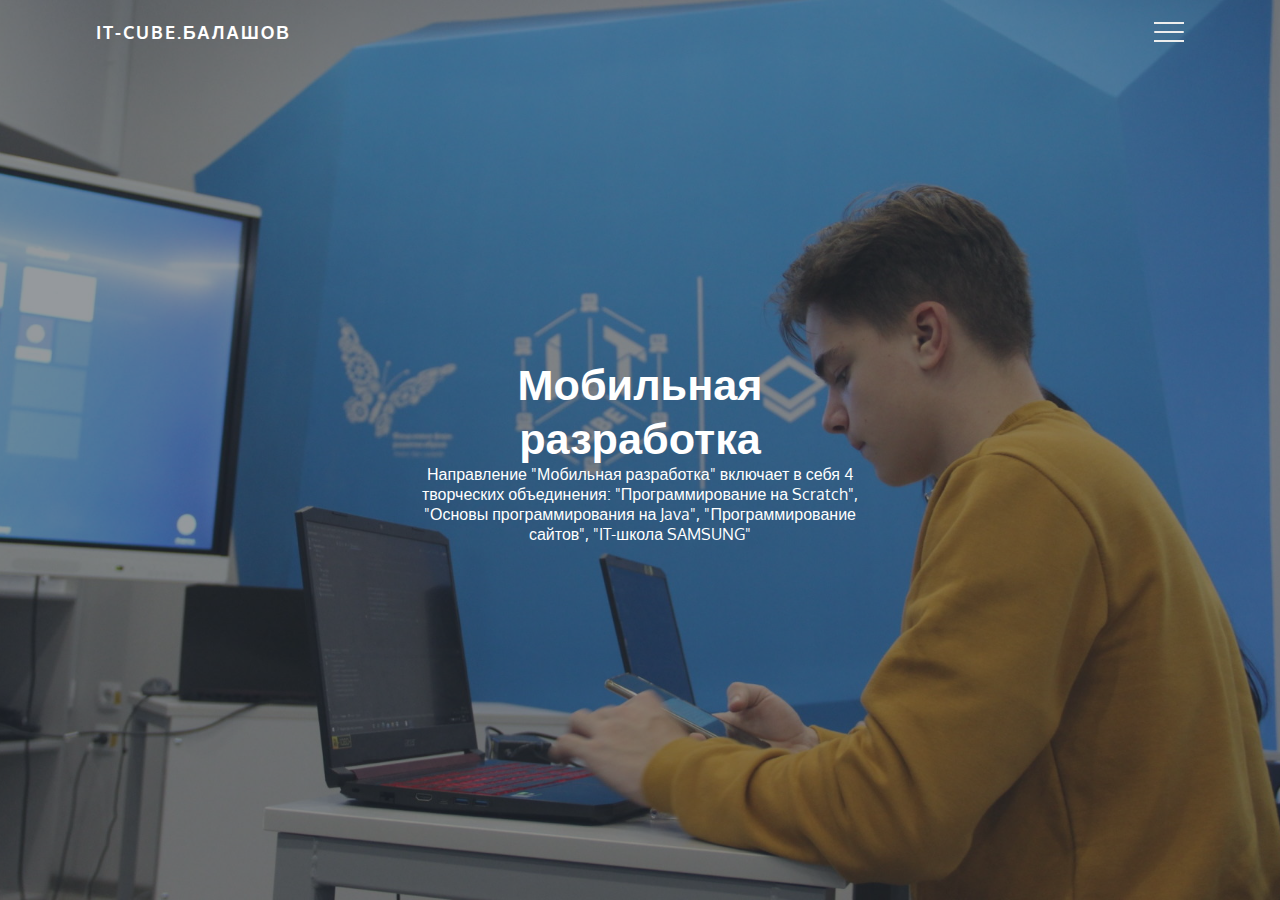
<file: index.html>
<!DOCTYPE html>
<html lang="en">
<head>
    <meta charset="UTF-8">
    <meta name="viewport" content="width=device-width, initial-scale=1.0">
    <title>Document</title>
    <link rel="stylesheet" href="style.css">
    <link rel="preconnect" href="https://fonts.googleapis.com">
    <link rel="preconnect" href="https://fonts.gstatic.com" crossorigin>
    <link href="https://fonts.googleapis.com/css2?family=Oxygen:wght@300;400;700&display=swap" rel="stylesheet">

</head>
<body>

    <div class="container">


        <nav class="navbar">
            <div class="menu">
                <h3 class="logo">IT-CUBE.БАЛАШОВ</h3>
                <div class="burger">
                    <div class="bar">

                    </div>
                </div>
            </div>
        </nav>


        <div class="screen" id="Home">
            <div class="main">
                <header class="header_one">
                    <div class="header">
                        <div class="header_item">
                            <h2 class="title">Мобильная разработка</h2>
                            <p>Направление "Мобильная разработка" включает в себя 4 творческих объединения: "Программирование на Scratch", "Основы программирования на Java", "Программирование сайтов",
                                "IT-школа SAMSUNG"
                            </p>
                            
                        </div>
                    </div>
                </header>
            </div>

            <div class="shadow one"></div>
            <div class="shadow two"></div>

        </div>


        
        <div class="screen" id="Samsung">
            <div class="main">
                <header class="header_two">
                    <div class="header">
                        <div class="header_item">
                            <h2 class="title">IT-школа SAMSUNG</h2>
                            <p>Для тех, кто видит себя в IT-индустрии и готов учиться программированию — шанс уже в школе достигнуть уровня Junior-разработчика мобильных приложений под Android</p>
                                <button class="btn"><a href="index2.html">Узнать больше</a></button>
                        </div>
                    </div>
                </header>
            </div>

            <div class="shadow one"></div>
            <div class="shadow two"></div>

        </div>

        
        <div class="screen" id="Site">
            <div class="main">
                <header class="header_three">
                    <div class="header">
                        <div class="header_item">
                            <h2 class="title">Программирование сайтов</h2>
                            <p>Изучение языков HTML, CSS, Javascript. Создание собственных уникальных сайтов, стилизация сайта, работа с анимациями.</p>
                                <button class="btn"><a href="index3.html">Узнать больше</a></button>
                        </div>
                    </div>
                </header>
            </div>

            <div class="shadow one"></div>
            <div class="shadow two"></div>

        </div>

        
        <div class="screen" id="Java">
            <div class="main">
                <header class="header_four">
                    <div class="header">
                        <div class="header_item">
                            <h2 class="title">Основы программирования на Java</h2>
                            <p>Направление предполагает обучение основам программирования на языке Java. Разработка своих собственных проектов: игры, десктоп-приложения и многое другое</p>
                                <button class="btn"><a href="index5.html">Узнать больше</a></button>
                        </div>
                    </div>
                </header>
            </div>

            <div class="shadow one"></div>
            <div class="shadow two"></div>

        </div>

        
        <div class="screen" id="Scratch">
            <div class="main">
                <header class="header_five">
                    <div class="header">
                        <div class="header_item">
                            <h2 class="title">Программирование на Scratch</h2>
                            <p>Для тех кто ещё не знаком с программированием, но очень хочет сделать свои первые шаги в мир IT-индустрии. Вы научитесь создавать мультфильмы, игры, анимированные открытки
                            </p>
                                <button class="btn"><a href="index4.html">Узнать больше</a></button>
                        </div>
                    </div>
                </header>
            </div>

            <div class="shadow one"></div>
            <div class="shadow two"></div>

        </div>

        
        <div class="screen" id="Projects">
            <div class="main">
                <header class="header_six">
                    <div class="header">
                        <div class="header_item">
                            <h2 class="title">Наши проекты</h2>
                            <p>Обучение по направлению предполагает обучение основам программирования мобильных устройств под ОС Android в целях развития личности подростка 
                                через включение в творческую деятельность и использование технических средств ИКТ в повседневной жизни.</p>
                                <button class="btn">Узнать больше</button>
                        </div>
                    </div>
                </header>
            </div>

            <div class="shadow one"></div>
            <div class="shadow two"></div>

        </div>

        <div class="links">
            <ul>
                <li>
                    <a href="#" class="link" data-link="Home" style="--i: 0.1s">Мобильная разработка</a>
                </li>

                <li>
                    <a href="#" class="link"  data-link="Samsung" style="--i: 0.15s">IT-школа SAMSUNG</a>
                </li>

                <li>
                    <a href="#" class="link"  data-link="Site" style="--i: 0.2s">Программирование сайтов</a>
                </li>

                <li>
                    <a href="#" class="link"  data-link="Java" style="--i: 0.25s">Основы программирования на Java</a>
                </li>


                <li>
                    <a href="#" class="link"  data-link="Scratch" style="--i: 0.35s">Программирование на Scratch</a>
                </li>



            </ul>
        </div>
    </div>
    
    <script src="script.js"></script>
</body>
</html>
</file>
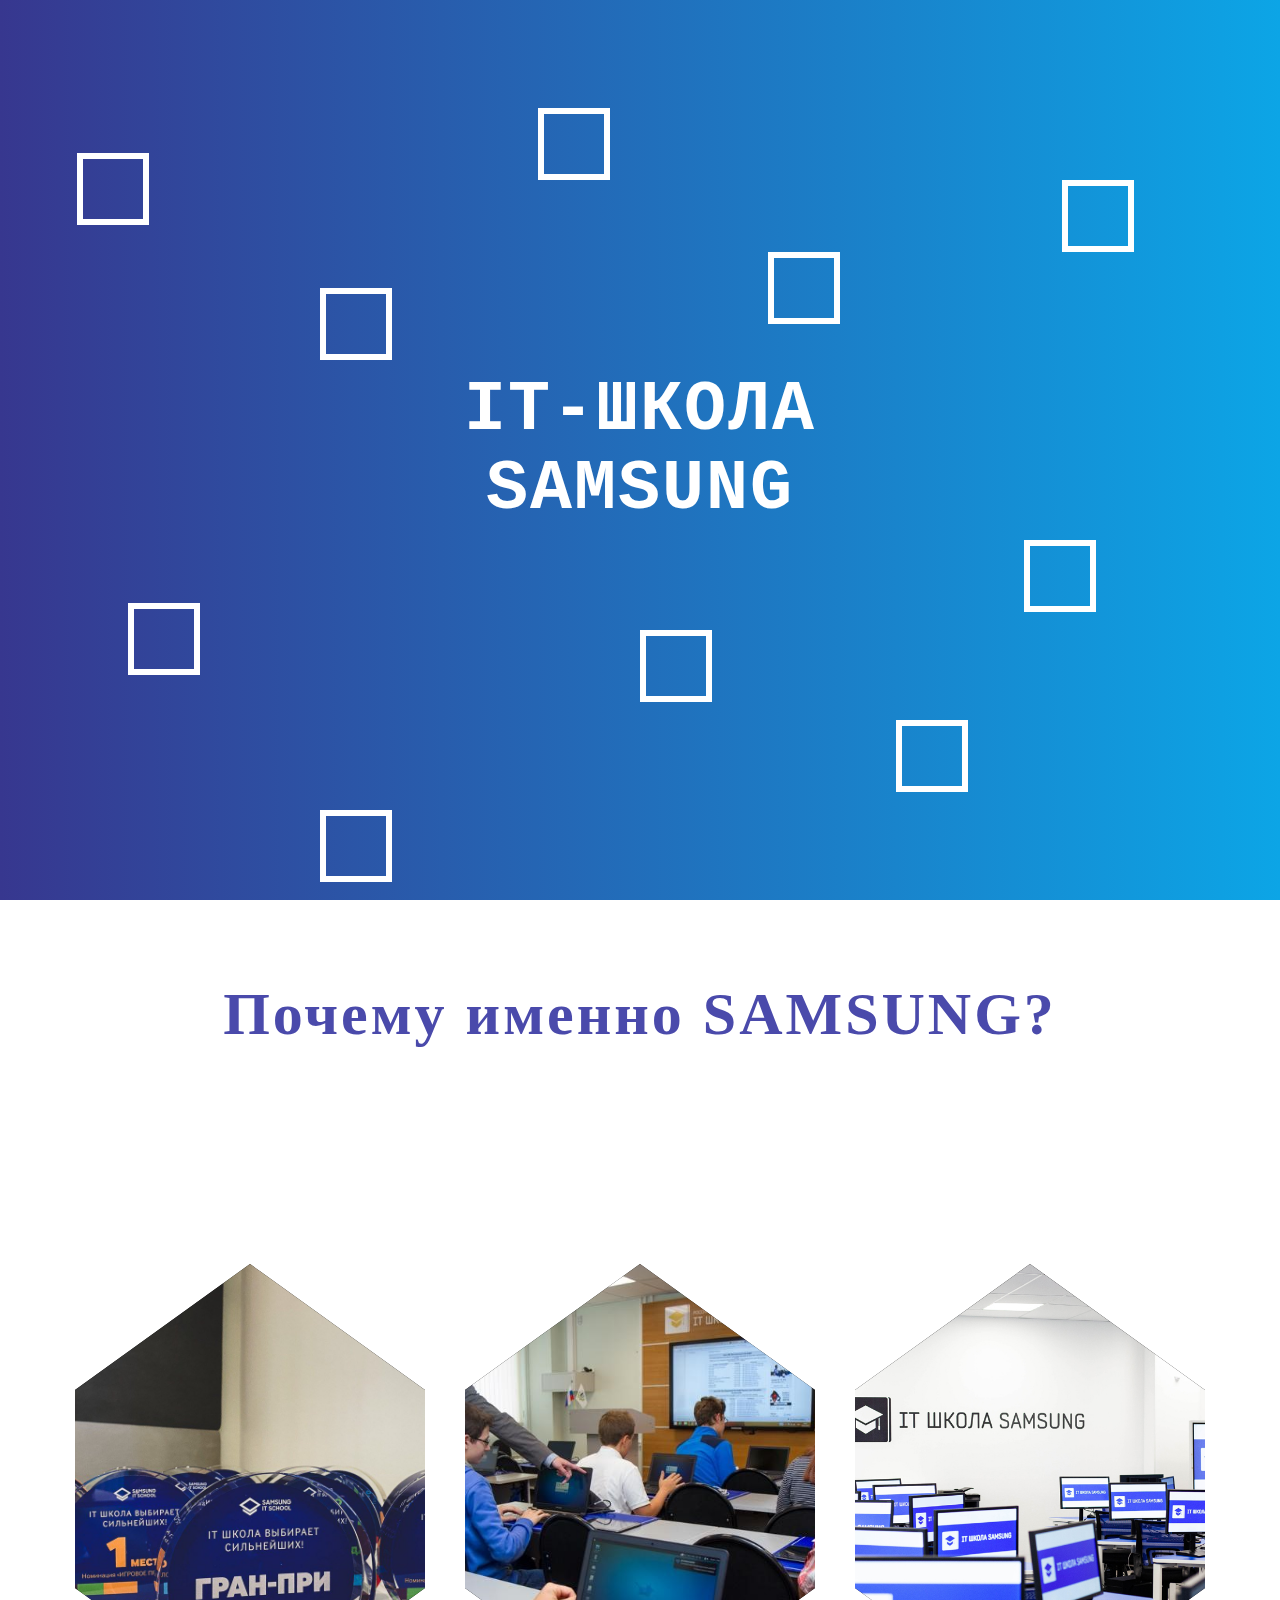
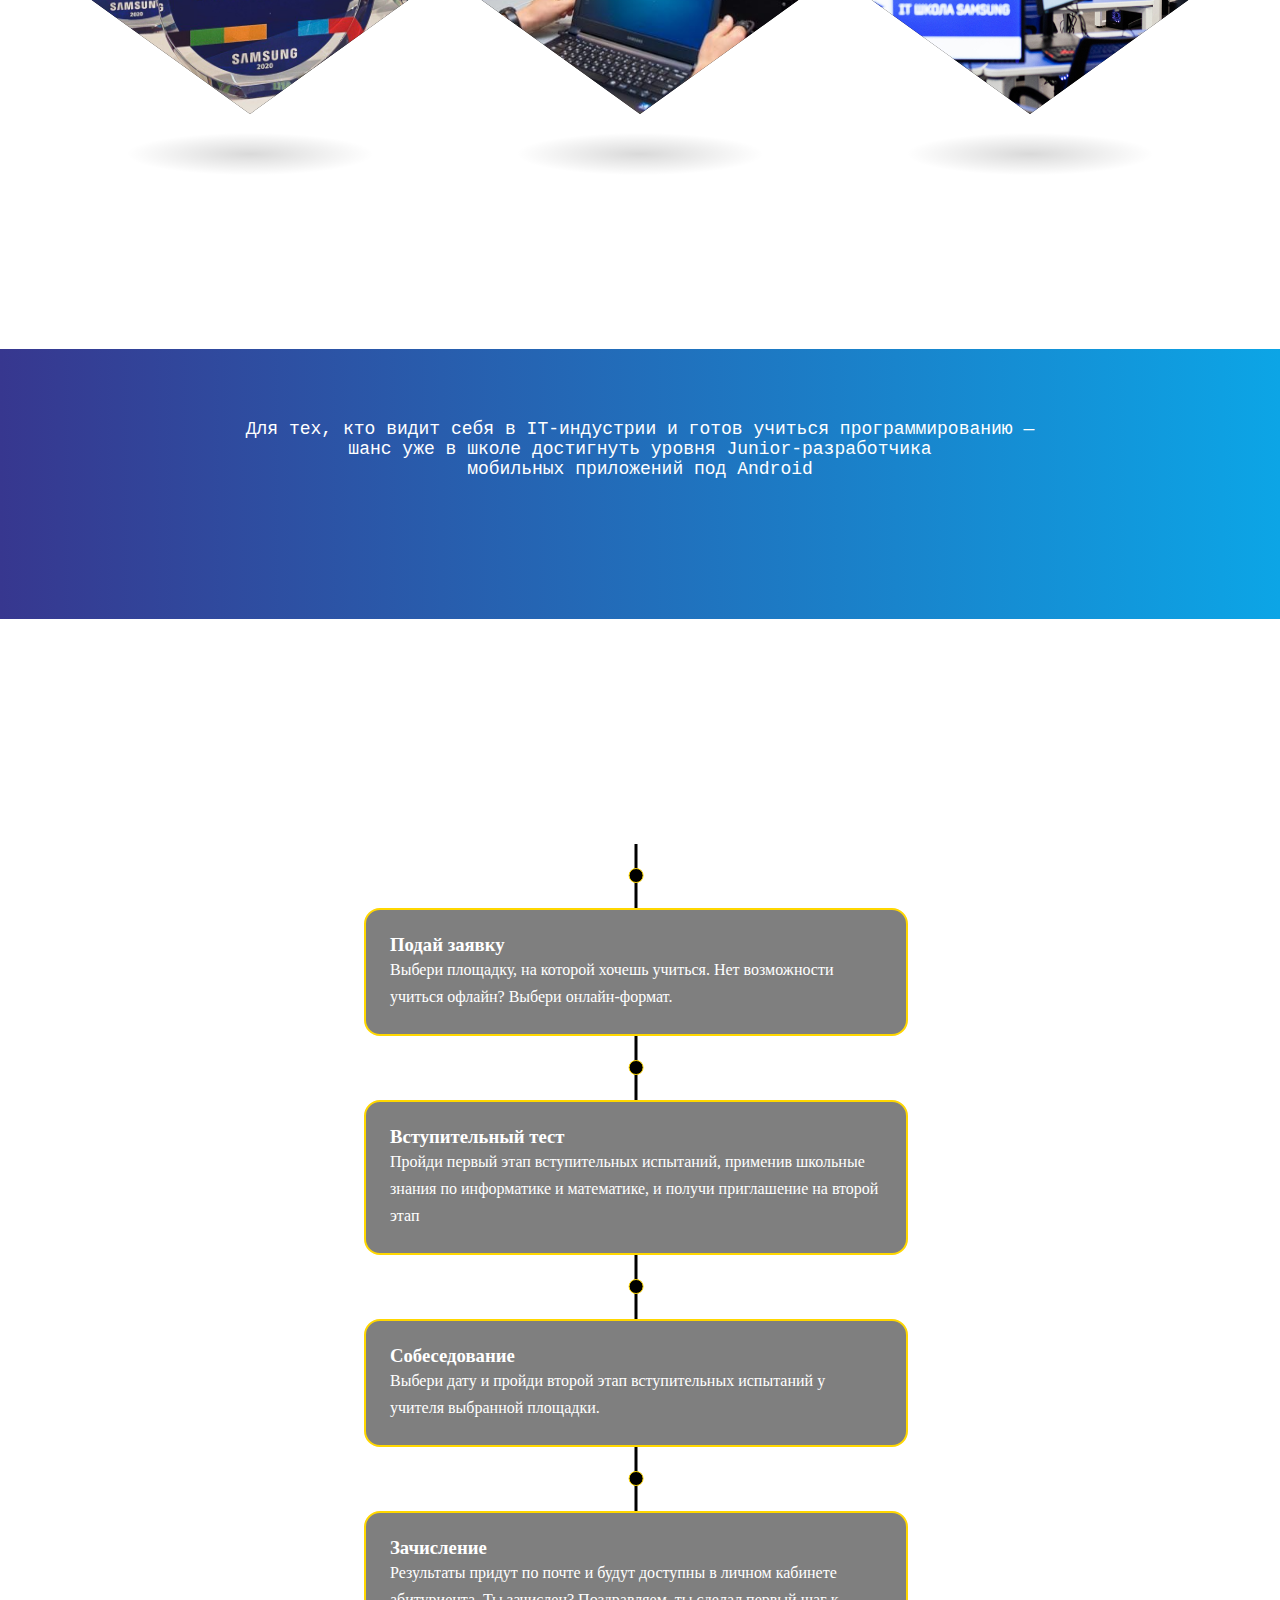
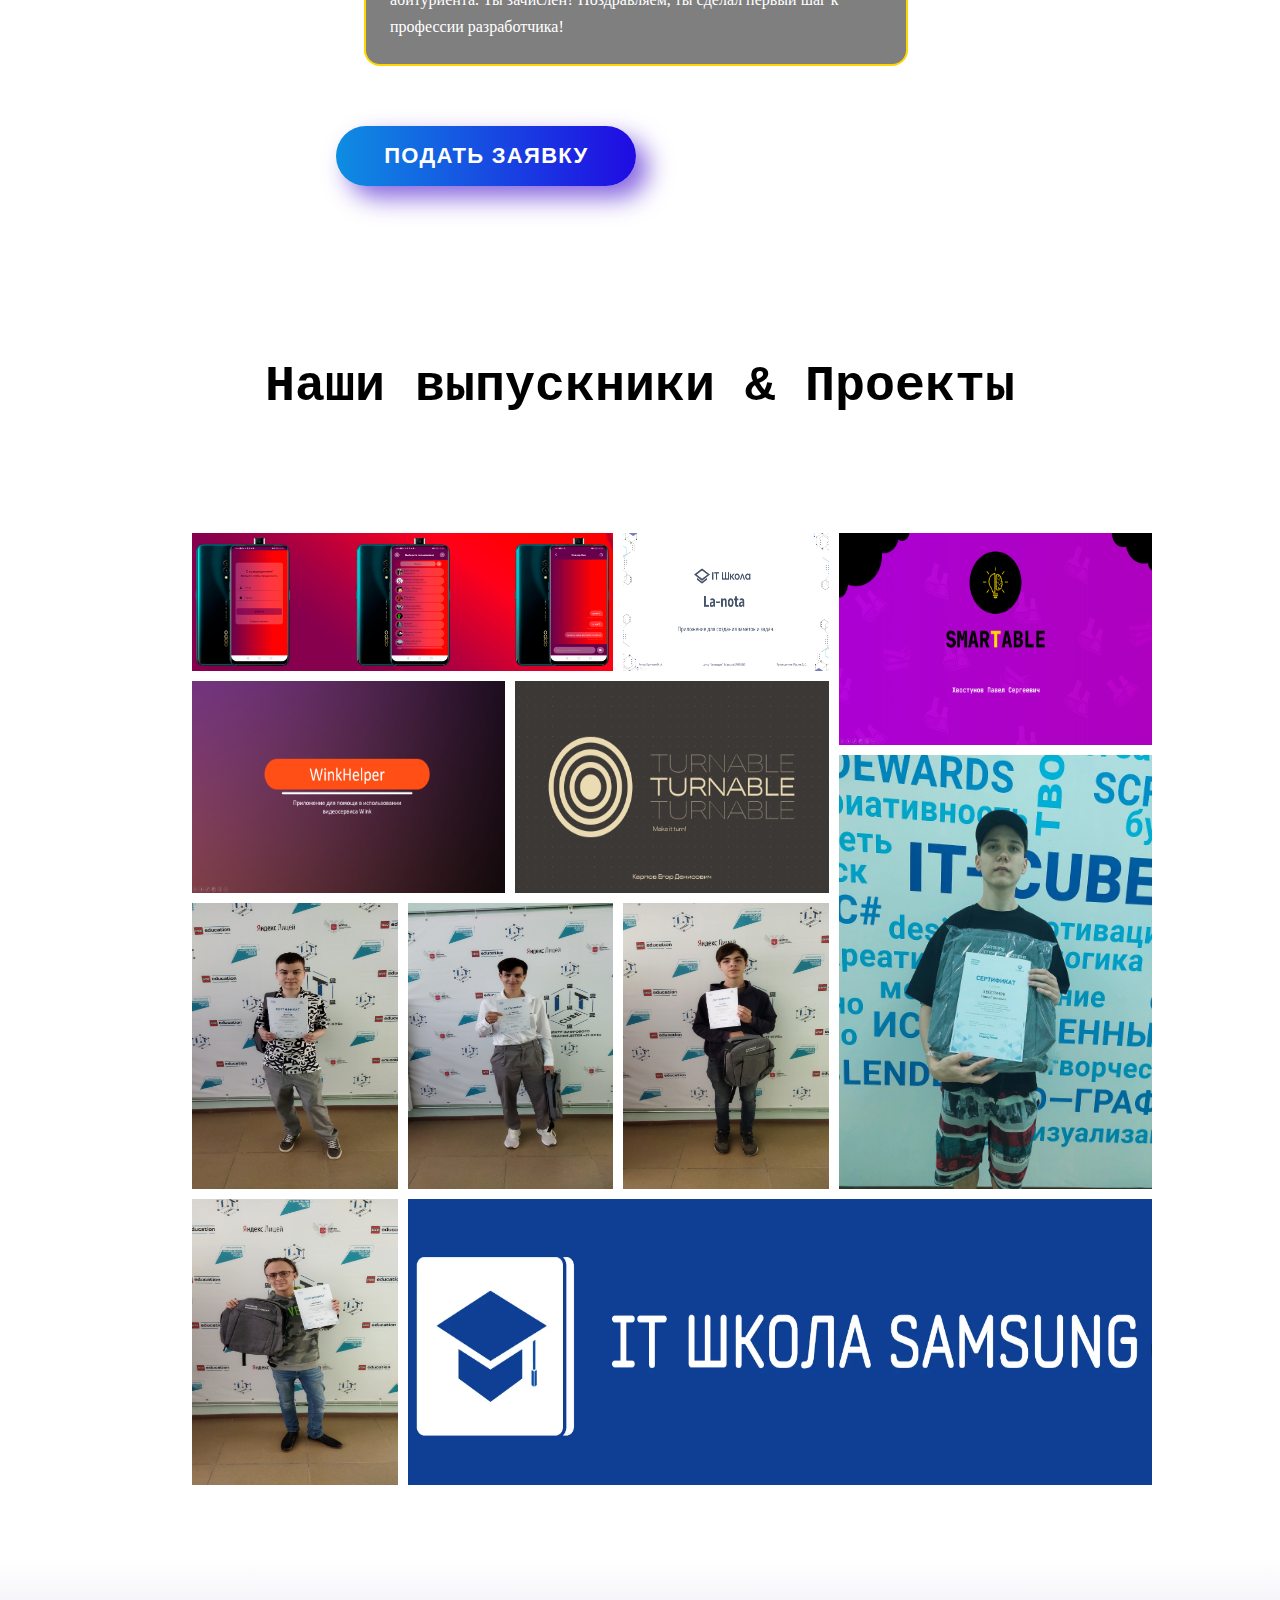
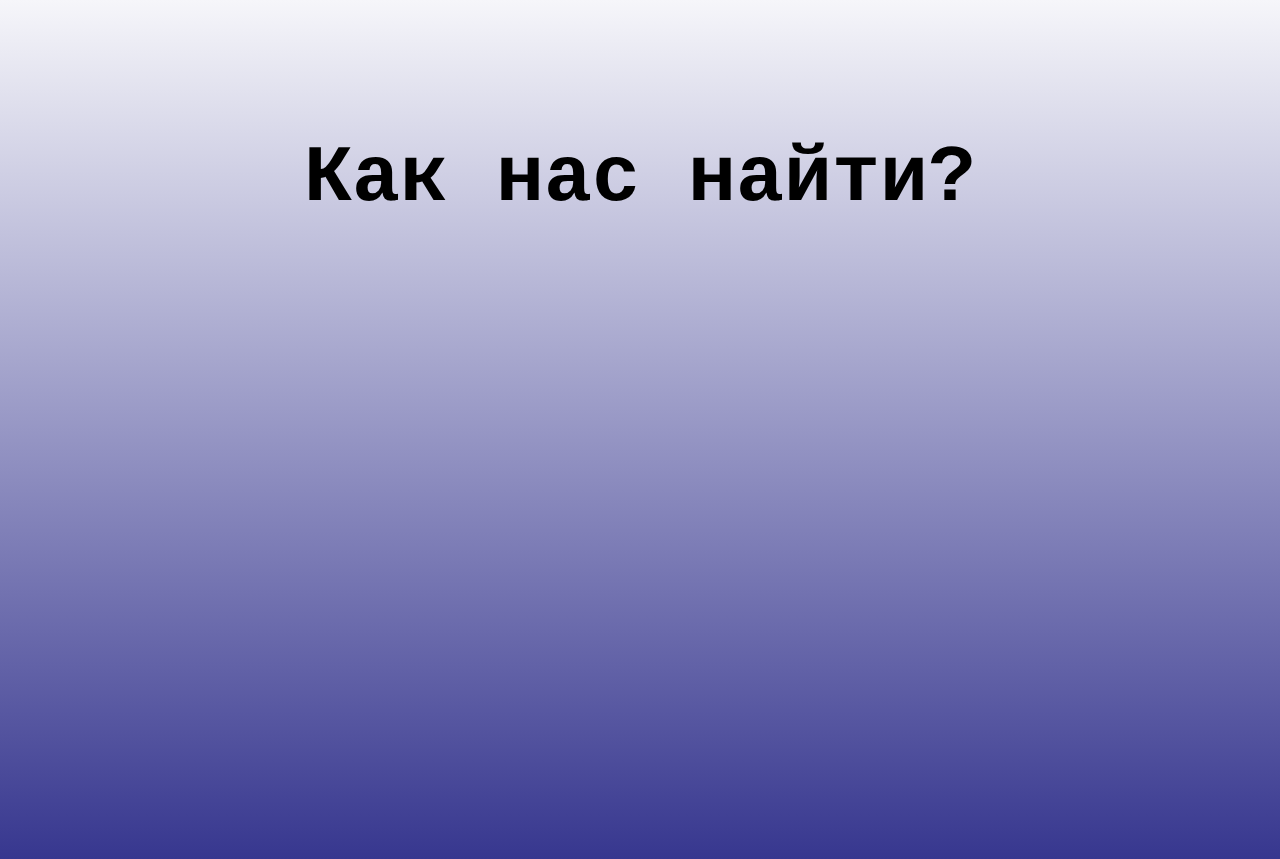
<file: index2.html>
<!DOCTYPE html>
<html lang="en">
<head>
    <meta charset="UTF-8">
    <meta name="viewport" content="width=device-width, initial-scale=1.0">
    <title>Document</title>
    <link rel="stylesheet" href="style2.css">
</head>
<body>
    <div class="wrapper">
        <h2>IT-школа SAMSUNG</h2>
        <div class="box">
            <div></div>
            <div></div>
            <div></div>
            <div></div>
            <div></div>
            <div></div>
            <div></div>
            <div></div>
            <div></div>
            <div></div>
        </div>
    </div>

    <h1 class="zaglav2">Почему именно SAMSUNG?</h1>
    <div class="container">
      
      <div class="cards">
      <div class="card">
        <div class="shape">
         <img src="./samsung1.jpeg" alt="">
         <div class="intro">
            <h1>Бесплатное обучение</h1>
            <p>Учиться могут школьники 8-10 классов, <br> студенты колледжей и даже младше. <br>Главное — уверенно владеть хотя бы одним языком программирования.</p>
         </div>
      </div>
    </div>

      <div class="card">
        <div class="shape">
         <img src="./samsung2.jpg" alt="">
         <div class="intro">
            <h1> Много практики</h1>
            <p>IT Школа Samsung для тех, кто отлично справляется со школьной информатикой <br>и любит программировать.</p>
         </div>
      </div>
    </div>

      <div class="card">
        <div class="shape">
         <img src="./samsung3.jpg" alt="">
         <div class="intro">
            <h1>Окончание обучения</h1>
            <p>В конце учебного года вы получите сертификат об окончании IT-школы SAMSUNG на русском <br> и английском языке. А также мерч от <br> компании SAMSUNG</p>
         </div>
      </div>
    </div>

      </div>
    </div>

    <div class="vstavka">
      <p>Для тех, кто видит себя в IT-индустрии и готов учиться программированию — <br>шанс уже в школе 
        достигнуть уровня Junior-разработчика<br> мобильных приложений под Android</p>
    </div>

    <div class="container2">
      <h1>Этапы поступления</h1>
      <div class="timeline">

        <div class="chekpoint">
          <div>
            <h3>Подай заявку</h3>
            <p>Выбери площадку, на которой хочешь учиться. Нет возможности учиться офлайн? 
              Выбери онлайн-формат.</p>
          </div>
        </div>

        <div class="chekpoint">
          <div>
            <h3>Вступительный тест</h3>
            <p>Пройди первый этап вступительных испытаний, применив школьные знания по информатике и
               математике, и получи приглашение на второй этап</p>
          </div>
        </div>

        <div class="chekpoint">
          <div>
            <h3>Собеседование</h3>
            <p>Выбери дату и пройди второй этап вступительных испытаний у учителя выбранной площадки.</p>
          </div>
        </div>

        <div class="chekpoint">
          <div>
            <h3>Зачисление</h3>
            <p>Результаты придут по почте и будут доступны в личном кабинете абитуриента. 
              Ты зачислен? Поздравляем, ты сделал первый шаг к профессии разработчика!</p>
          </div>
        </div>

        <div class="wrap">
          <button class="button">Подать заявку</button>
        </div>
      </div>
    </div>


    <div class="eeee"><h1 class="eee1" >Наши выпускники & Проекты</h1></div>

    <div class="gallery">
      <div class="foto foto1"><img src="./gallery/Project4.png" alt=""></div>
      <div class="foto foto2"><img src="./gallery/Project2.png" alt=""></div>
      <div class="foto foto3"><img src="./gallery/Project3.png" alt=""></div>
      <div class="foto foto4"><img src="./gallery/Project1.png" alt=""></div>
      <div class="foto foto5"><img src="./gallery/Project5.png" alt=""></div>
      <div class="foto foto6"><img src="./gallery/Хвостунов.jpg" alt=""></div>
      <div class="foto foto7"><img src="./gallery/Карпов.jpg" alt=""></div>
      <div class="foto foto8"><img src="./gallery/кузнецов.jpg" alt=""></div>
      <div class="foto foto9"><img src="./gallery/Гоголев.jpg" alt=""></div>
      <div class="foto foto10"><img src="./gallery/Хивинецев.jpg" alt=""></div>
      <div class="foto foto11"><img src="./gallery/samsungNotes.png" alt=""></div>
    </div>

    <div class="map">
        <h1>Как нас найти?</h1>
        <iframe src="https://www.google.com/maps/embed?pb=!1m18!1m12!
        1m3!1d2480.6086427352843!2d43.13908007690211!3d51.55707490707285!
        2m3!1f0!2f0!3f0!3m2!1i1024!2i768!4f13.1!3m3!1m2!
        1s0x413e061b6d1a3313%3A0x21e9bfaad2e1a8c!2z0KHQvtC30LLQtdC30LTQuNC1!
        5e0!3m2!1sru!2sru!4v1707133977332!5m2!1sru!2sru" width="600" height="450"
         style="border:0;" allowfullscreen="" loading="lazy" 
         referrerpolicy="no-referrer-when-downgrade"></iframe>
    </div>

    <a href="./index.html"><button class="fixed-button">ГЛАВНАЯ</button></a>
    

</body>
</html>
</file>
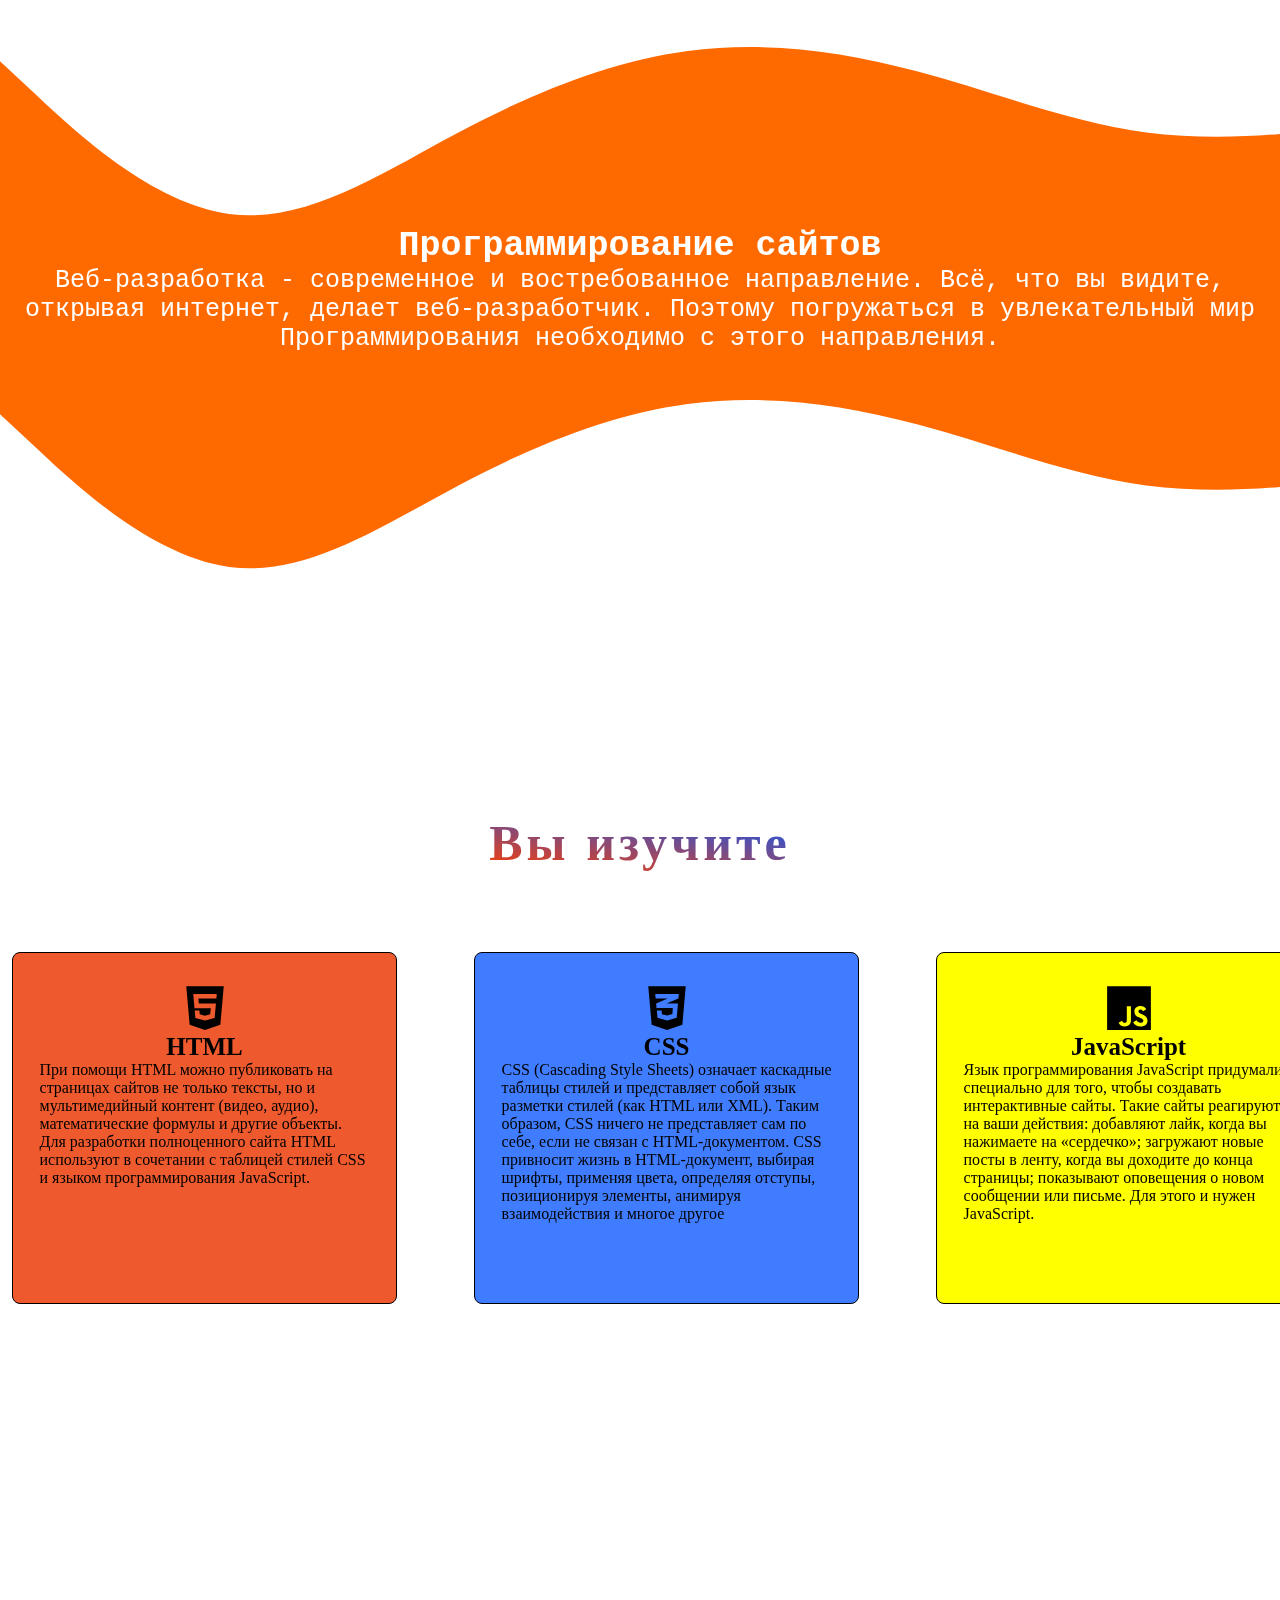
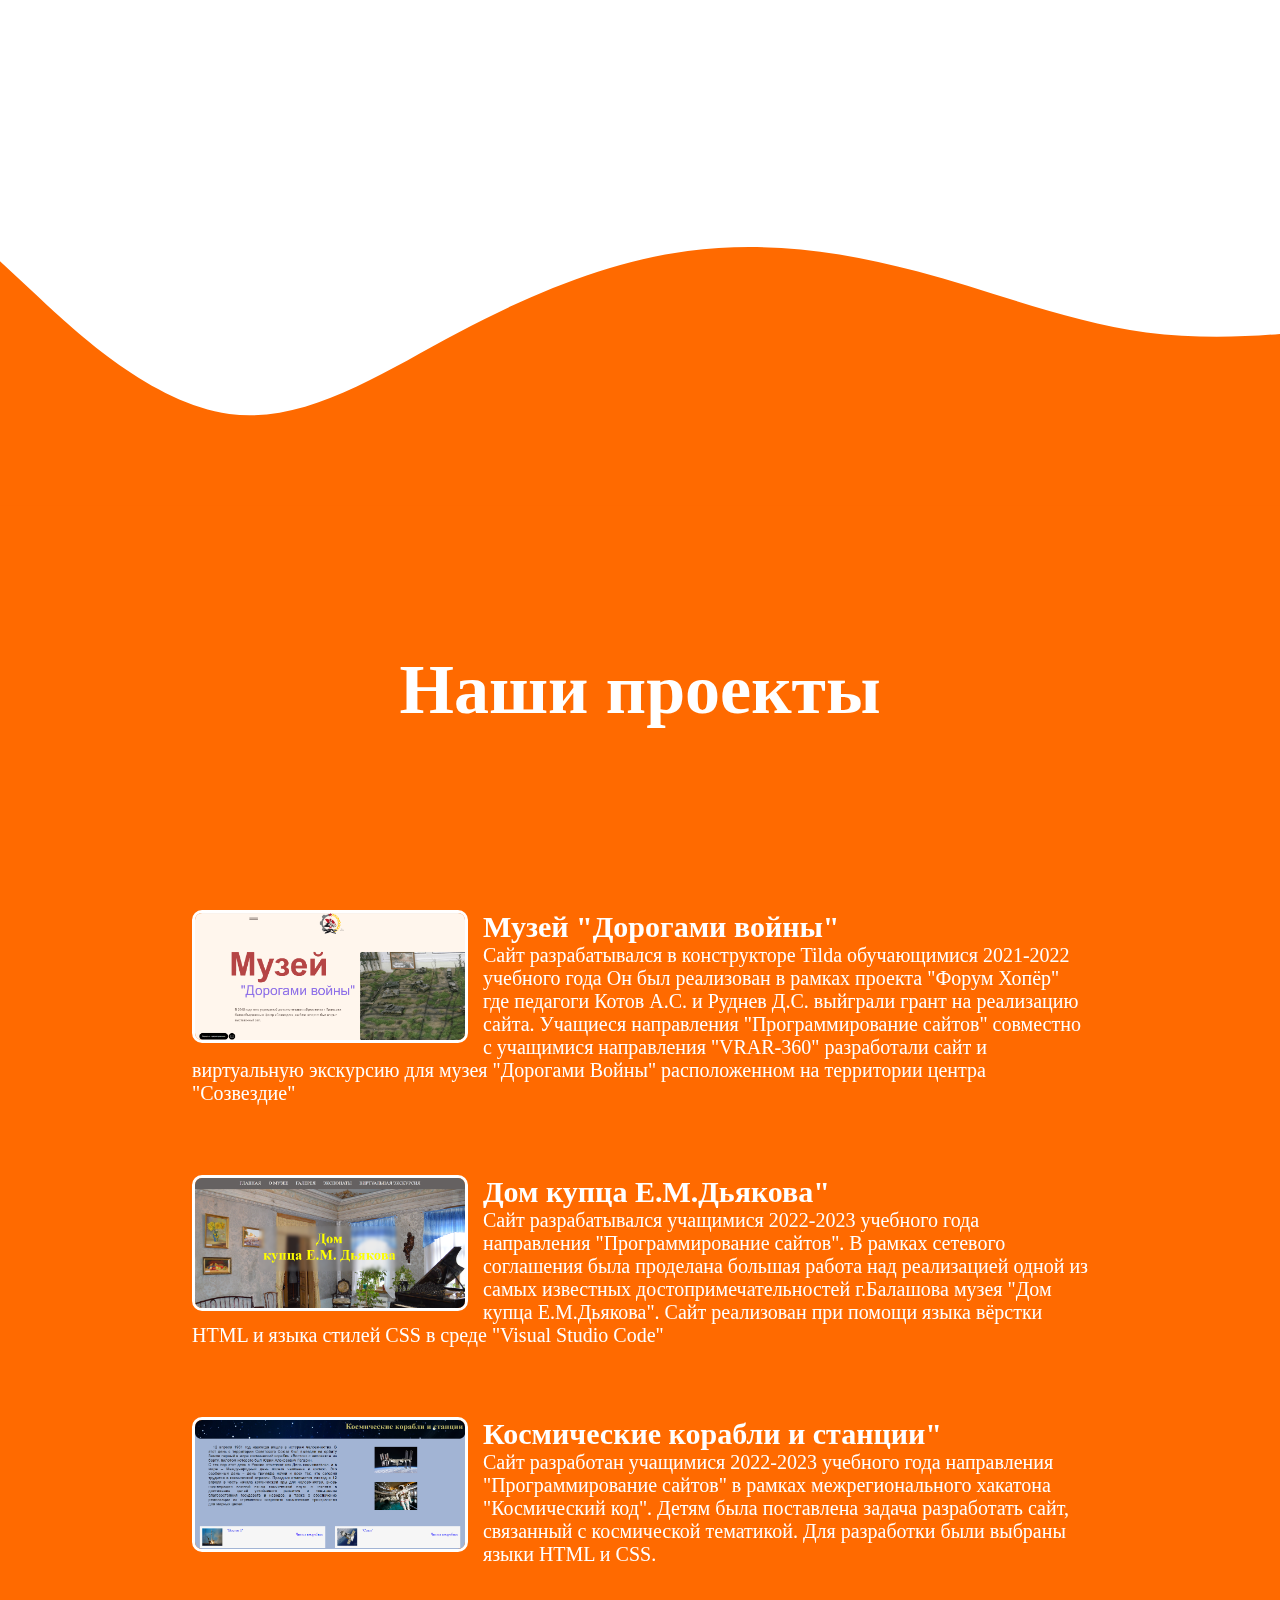
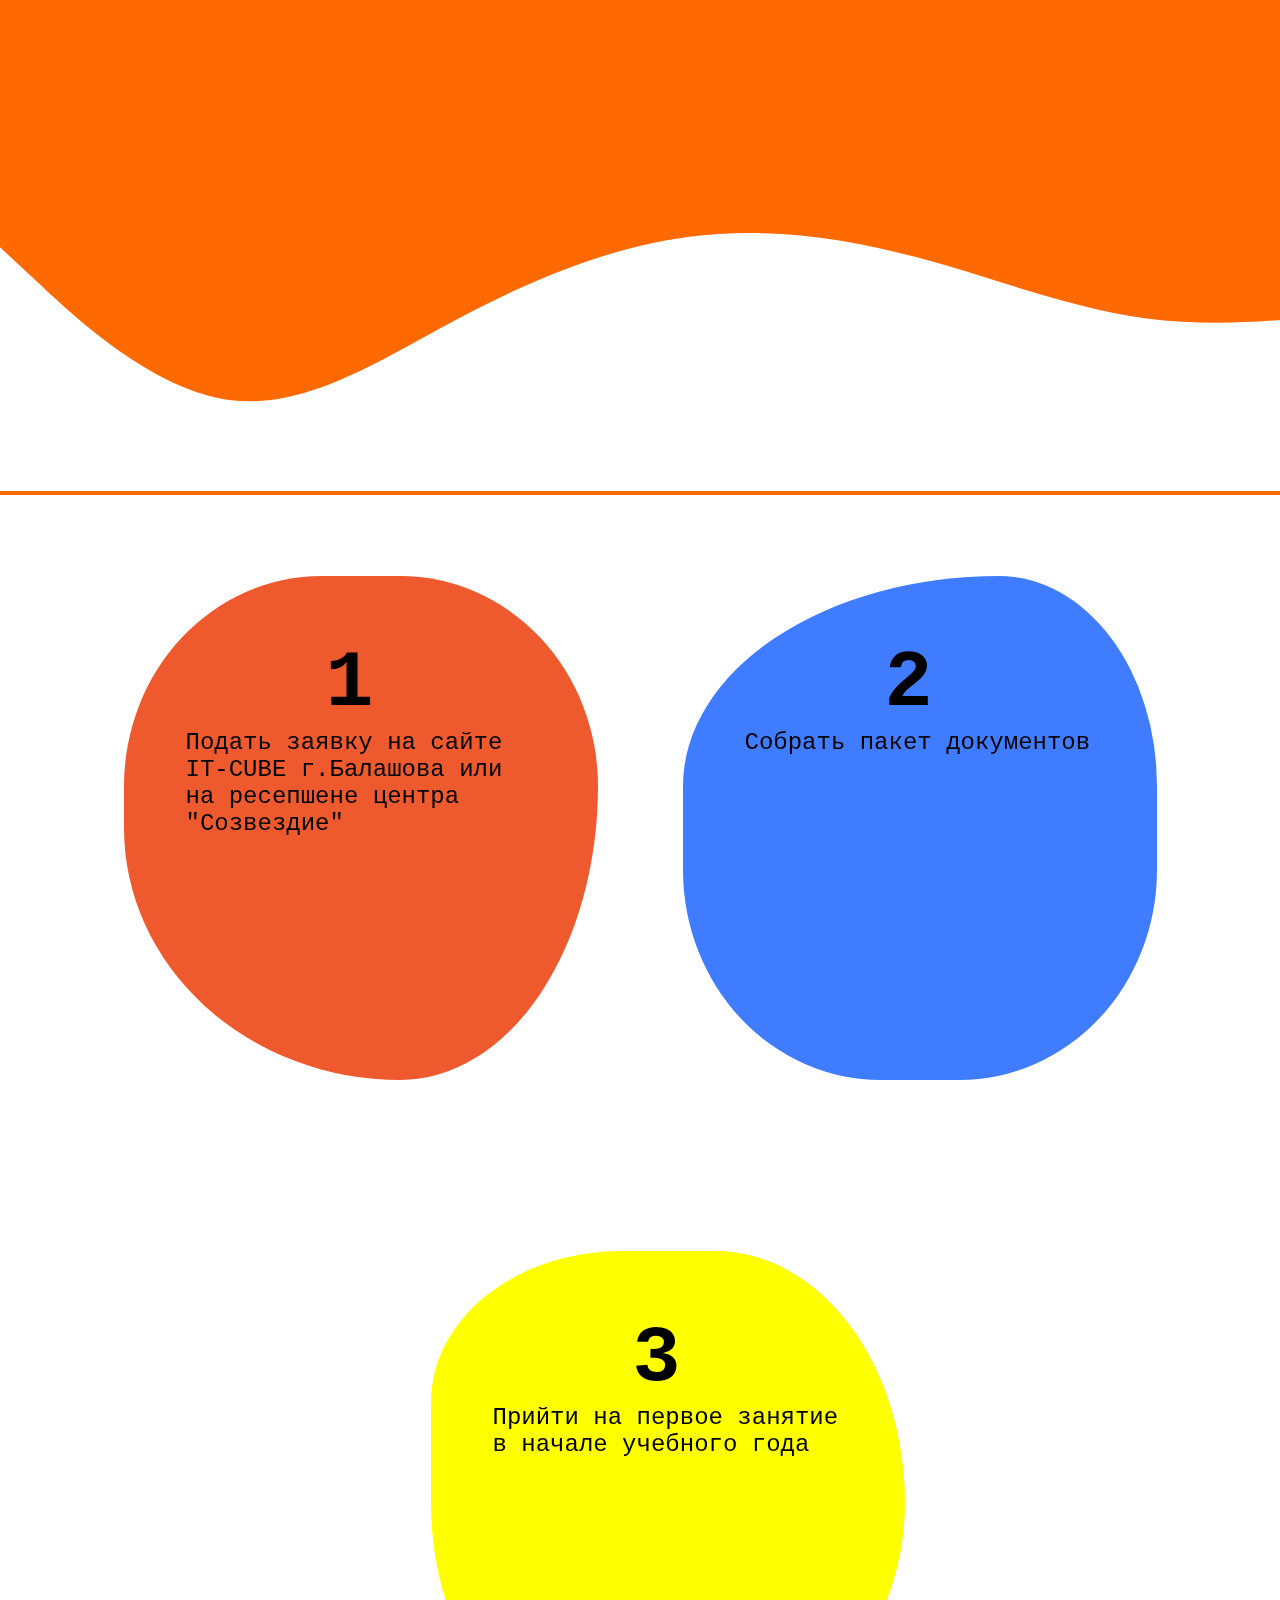
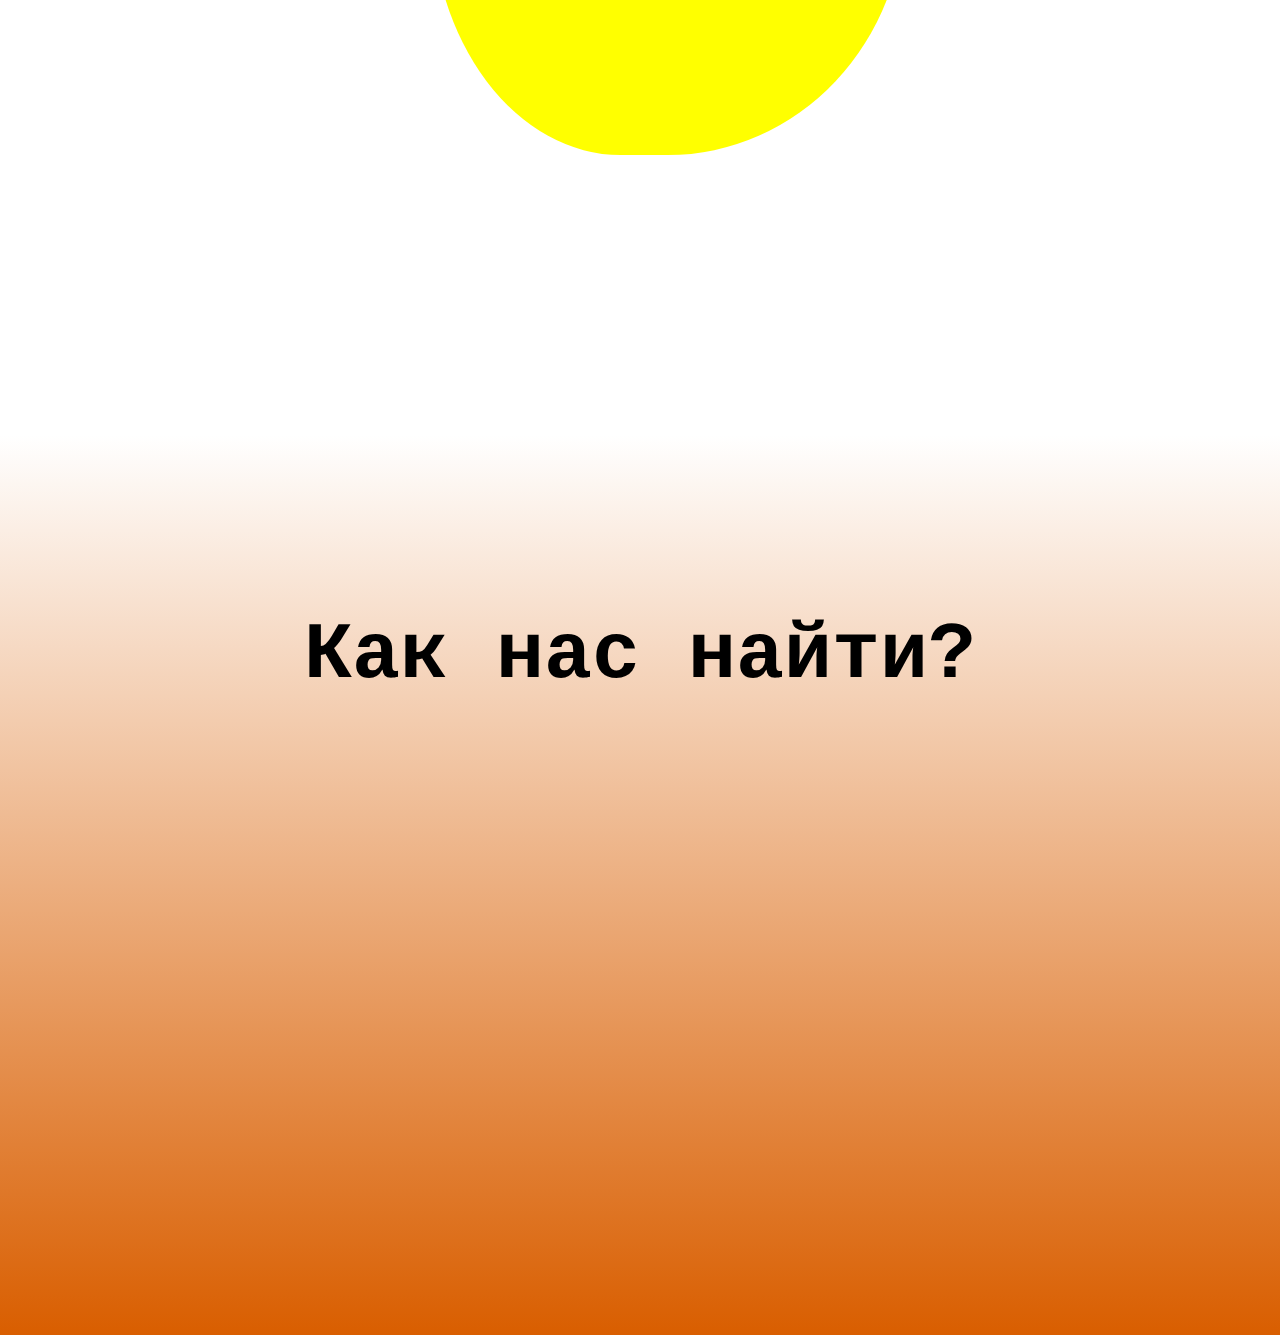
<file: index3.html>
<!DOCTYPE html>
<html lang="en">
<head>
    <meta charset="UTF-8">
    <meta name="viewport" content="width=device-width, initial-scale=1.0">
    <title>Document</title>
    <link rel="stylesheet" href="style3.css">
</head>
<body>
    <div class="header">
        <div class="block1 upper">
            <svg xmlns="http://www.w3.org/2000/svg" viewBox="0 0 1340 320"><path fill="#ff6a00"
                fill-opacity="1" d="M0,64L40,101.3C80,139,160,213,240,
                224C320,235,400,181,480,138.7C560,96,640,64,720,53.3C800,43,880,53,
                960,74.7C1040,96,1120,128,1200,138.7C1280,149,1360,139,1400,133.3L1440,
                128L1440,320L1400,320C1360,320,1280,320,1200,320C1120,320,1040,320,960,
                320C880,320,800,320,720,320C640,320,560,320,480,320C400,320,320,320,240,
                320C160,320,80,320,40,320L0,320Z"></path></svg>
        </div>    

        <div class="block1">
            <h1>Программирование сайтов</h1>
            <p>Веб-разработка - современное и востребованное направление. Всё, что вы видите,
                 открывая интернет, делает веб-разработчик. Поэтому погружаться  в увлекательный
                мир Программирования необходимо с этого направления.
            </p>
            <svg xmlns="http://www.w3.org/2000/svg" viewBox="0 0 1340 320"><path fill="#fff"
                 fill-opacity="1" d="M0,64L40,101.3C80,139,160,213,240,
                 224C320,235,400,181,480,138.7C560,96,640,64,720,53.3C800,43,880,53,
                 960,74.7C1040,96,1120,128,1200,138.7C1280,149,1360,139,1400,133.3L1440,
                 128L1440,320L1400,320C1360,320,1280,320,1200,320C1120,320,1040,320,960,
                 320C880,320,800,320,720,320C640,320,560,320,480,320C400,320,320,320,240,
                 320C160,320,80,320,40,320L0,320Z"></path></svg>
        </div>
    </div>

    <div class="container">
        <div class="service-wrapper">
            <div class="service">
                <h1>Вы изучите</h1>
                <div class="cards">
                    <div class="card card0">
                        <img src="./cards2/html5.svg"  width="50" height="50" alt="">
                        <h2>HTML</h2>
                        <p>При помощи HTML можно публиковать на страницах сайтов не только тексты, но и мультимедийный контент (видео, аудио), 
                            математические формулы и другие объекты. Для разработки полноценного сайта HTML используют в сочетании с таблицей стилей CSS
                             и языком программирования JavaScript.</p>
                    </div>

                    <div class="card card2">
                        <img src="./cards2/css3-alt.svg" width="50" height="50" alt="">
                        <h2>CSS</h2>
                        <p>CSS (Cascading Style Sheets) означает каскадные таблицы стилей и представляет собой язык разметки стилей (как HTML или XML).
                             Таким образом, CSS ничего не представляет сам по себе, если не связан с HTML-документом.
                            CSS привносит жизнь в HTML-документ, выбирая шрифты, применяя цвета, определяя отступы, позиционируя элементы,
                             анимируя взаимодействия и многое другое</p>
                    </div>

                    <div class="card card3">
                        <img src="./cards2/js.svg"  width="50" height="50" alt="">
                        <h2>JavaScript</h2>
                        <p>Язык программирования JavaScript придумали специально для того, чтобы создавать интерактивные сайты. Такие сайты 
                            реагируют на ваши действия: добавляют лайк, когда вы нажимаете на «сердечко»; загружают новые посты в ленту, когда 
                            вы доходите до конца страницы; показывают оповещения о новом сообщении или письме. Для этого и нужен JavaScript.</p>
                    </div>

                </div>
            </div>
        </div>
    </div>

    <svg xmlns="http://www.w3.org/2000/svg" viewBox="0 0 1340 320"><path fill="#ff6a00"
        fill-opacity="1" d="M0,64L40,101.3C80,139,160,213,240,
        224C320,235,400,181,480,138.7C560,96,640,64,720,53.3C800,43,880,53,
        960,74.7C1040,96,1120,128,1200,138.7C1280,149,1360,139,1400,133.3L1440,
        128L1440,320L1400,320C1360,320,1280,320,1200,320C1120,320,1040,320,960,
        320C880,320,800,320,720,320C640,320,560,320,480,320C400,320,320,320,240,
        320C160,320,80,320,40,320L0,320Z"></path></svg>
    
    <div class="projects">
        <div class="projects-wrapper">
            <h1>Наши проекты</h1>
            <a href="https://roadwar.tilda.ws/"><img src="./projects/museum2.png" alt=""></a>
            <div class="text-box">
                <h2>Музей "Дорогами войны"</h2>
                <p>Сайт разрабатывался в конструкторе Tilda обучающимися 2021-2022 учебного года
                    Он был реализован в рамках проекта "Форум Хопёр" где педагоги Котов А.С. и Руднев
                    Д.С. выйграли грант на реализацию сайта. Учащиеся направления "Программирование сайтов"
                    совместно с учащимися направления "VRAR-360" разработали сайт и виртуальную экскурсию для
                    музея "Дорогами Войны" расположенном на территории центра "Созвездие"
                </p>
            </div>

            <a href="https://rudnevds.github.io/museum_diakova.github.io/"><img src="./projects/museum.png" alt=""></a>
            <div class="text-box">
                <h2>Дом купца Е.М.Дьякова"</h2>
                <p>Сайт разрабатывался учащимися 2022-2023 учебного года направления "Программирование
                    сайтов". В рамках сетевого соглашения была проделана большая работа над реализацией одной
                    из самых известных достопримечательностей г.Балашова музея "Дом купца Е.М.Дьякова".
                    Сайт реализован при помощи языка вёрстки HTML и языка стилей CSS в среде "Visual Studio Code"
                </p>
            </div>

            <a href="https://rudnevds.github.io/space_code/"> <img src="./projects/kosmo.png" alt=""></a> 
            <div class="text-box">
                <h2>Космические корабли и станции"</h2>
                <p>Сайт разработан учащимися 2022-2023 учебного года направления "Программирование 
                    сайтов" в рамках межрегионального хакатона "Космический код". Детям была поставлена
                    задача разработать сайт, связанный с космической тематикой. Для разработки были выбраны
                    языки HTML и CSS.
                </p>
            </div>
        </div>
    </div>
    <div class="wawe">
        <svg xmlns="http://www.w3.org/2000/svg" viewBox="0 0 1340 320"><path fill="#fff"
            fill-opacity="1" d="M0,64L40,101.3C80,139,160,213,240,
            224C320,235,400,181,480,138.7C560,96,640,64,720,53.3C800,43,880,53,
            960,74.7C1040,96,1120,128,1200,138.7C1280,149,1360,139,1400,133.3L1440,
            128L1440,320L1400,320C1360,320,1280,320,1200,320C1120,320,1040,320,960,
            320C880,320,800,320,720,320C640,320,560,320,480,320C400,320,320,320,240,
            320C160,320,80,320,40,320L0,320Z"></path></svg>
    </div>


        <div class="flex">
            <div class="circle1 box">
                <h2>1</h2>
                <p>Подать заявку на сайте IT-CUBE г.Балашова или на ресепшене центра "Созвездие"</p>
            </div>

            <div class="circle2 box">
                <h2>2</h2>
                <p>Собрать пакет документов
            </p>
            </div>

            <div class="circle3 box">
                <h2>3</h2>
                <p>Прийти на первое занятие в начале учебного года</p>
            </div>
        </div>


        <div class="map">
        <h1>Как нас найти?</h1>
        <iframe src="https://www.google.com/maps/embed?pb=!1m18!1m12!
        1m3!1d2480.6086427352843!2d43.13908007690211!3d51.55707490707285!
        2m3!1f0!2f0!3f0!3m2!1i1024!2i768!4f13.1!3m3!1m2!
        1s0x413e061b6d1a3313%3A0x21e9bfaad2e1a8c!2z0KHQvtC30LLQtdC30LTQuNC1!
        5e0!3m2!1sru!2sru!4v1707133977332!5m2!1sru!2sru" width="600" height="450"
         style="border:0;" allowfullscreen="" loading="lazy" 
         referrerpolicy="no-referrer-when-downgrade"></iframe>
        </div>

        <a href="./index.html"><button class="fixed-button">ГЛАВНАЯ</button></a>
</body>
</html>
</file>
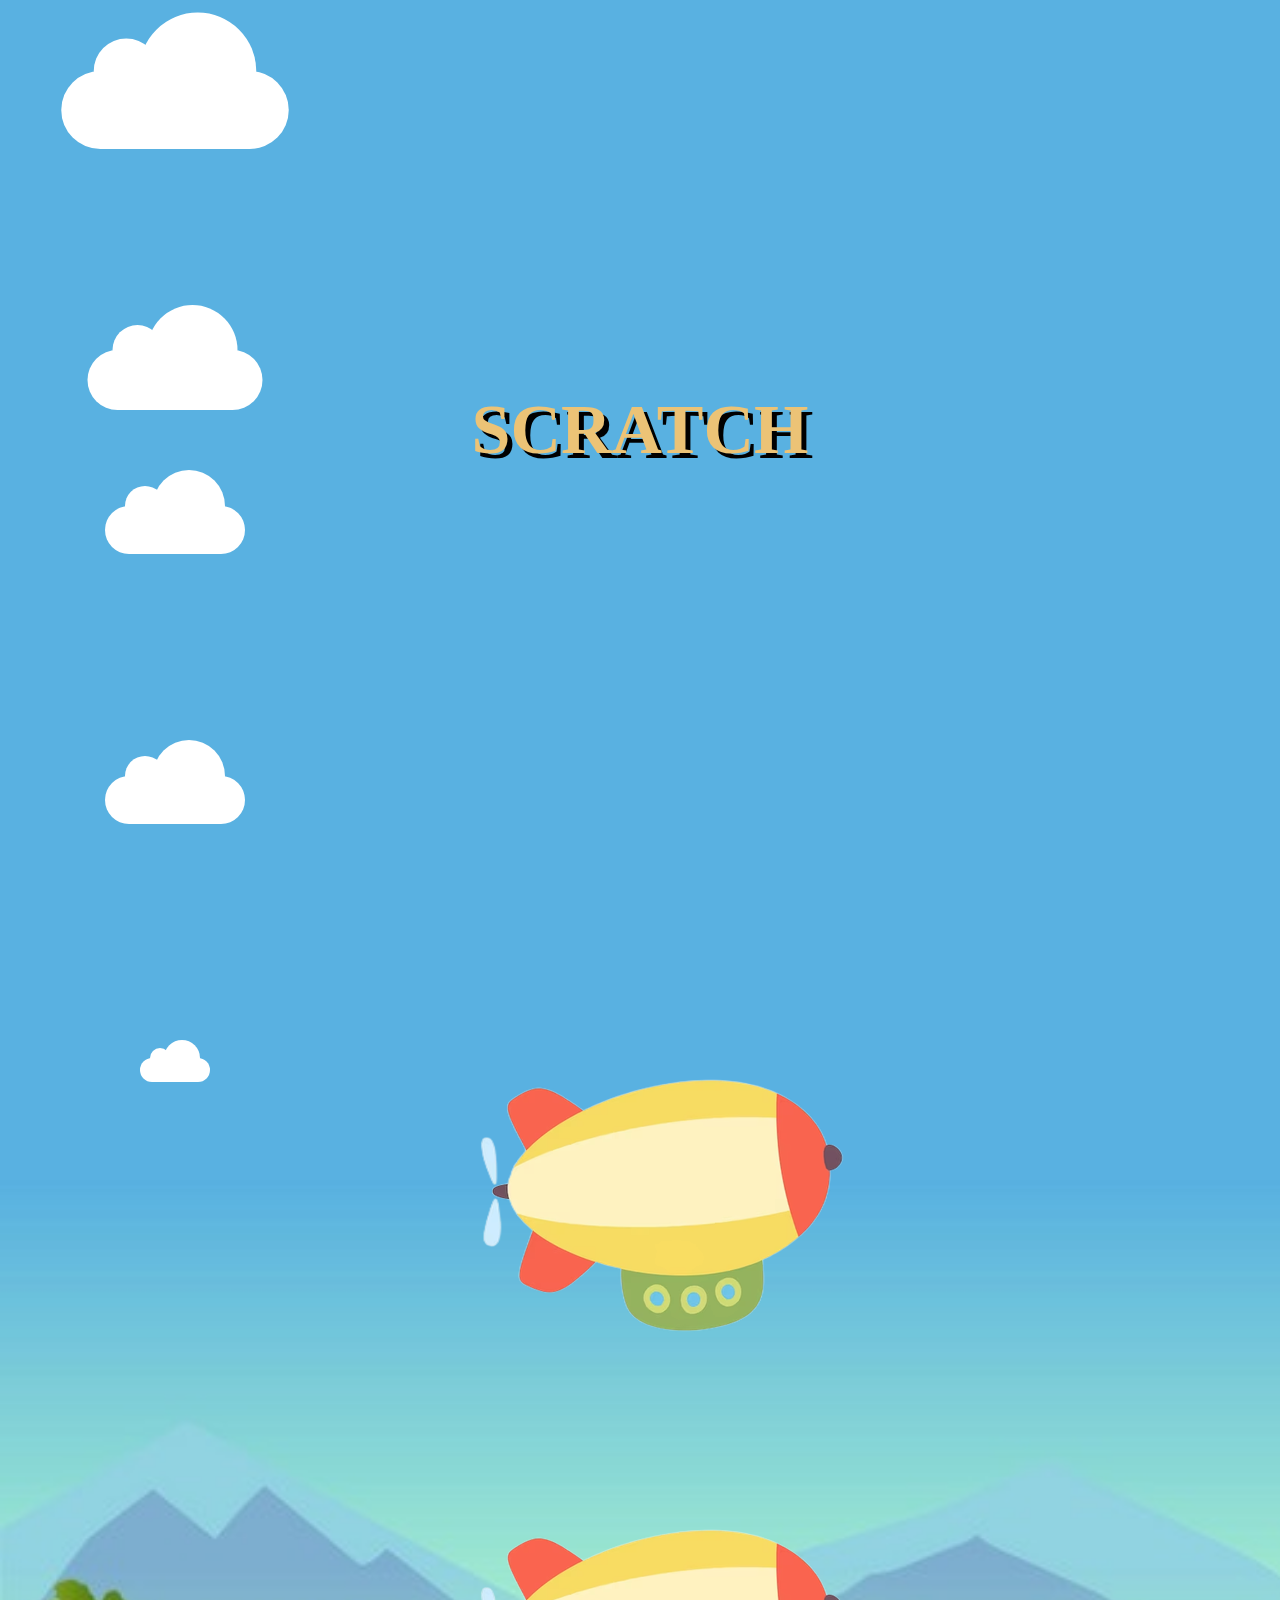
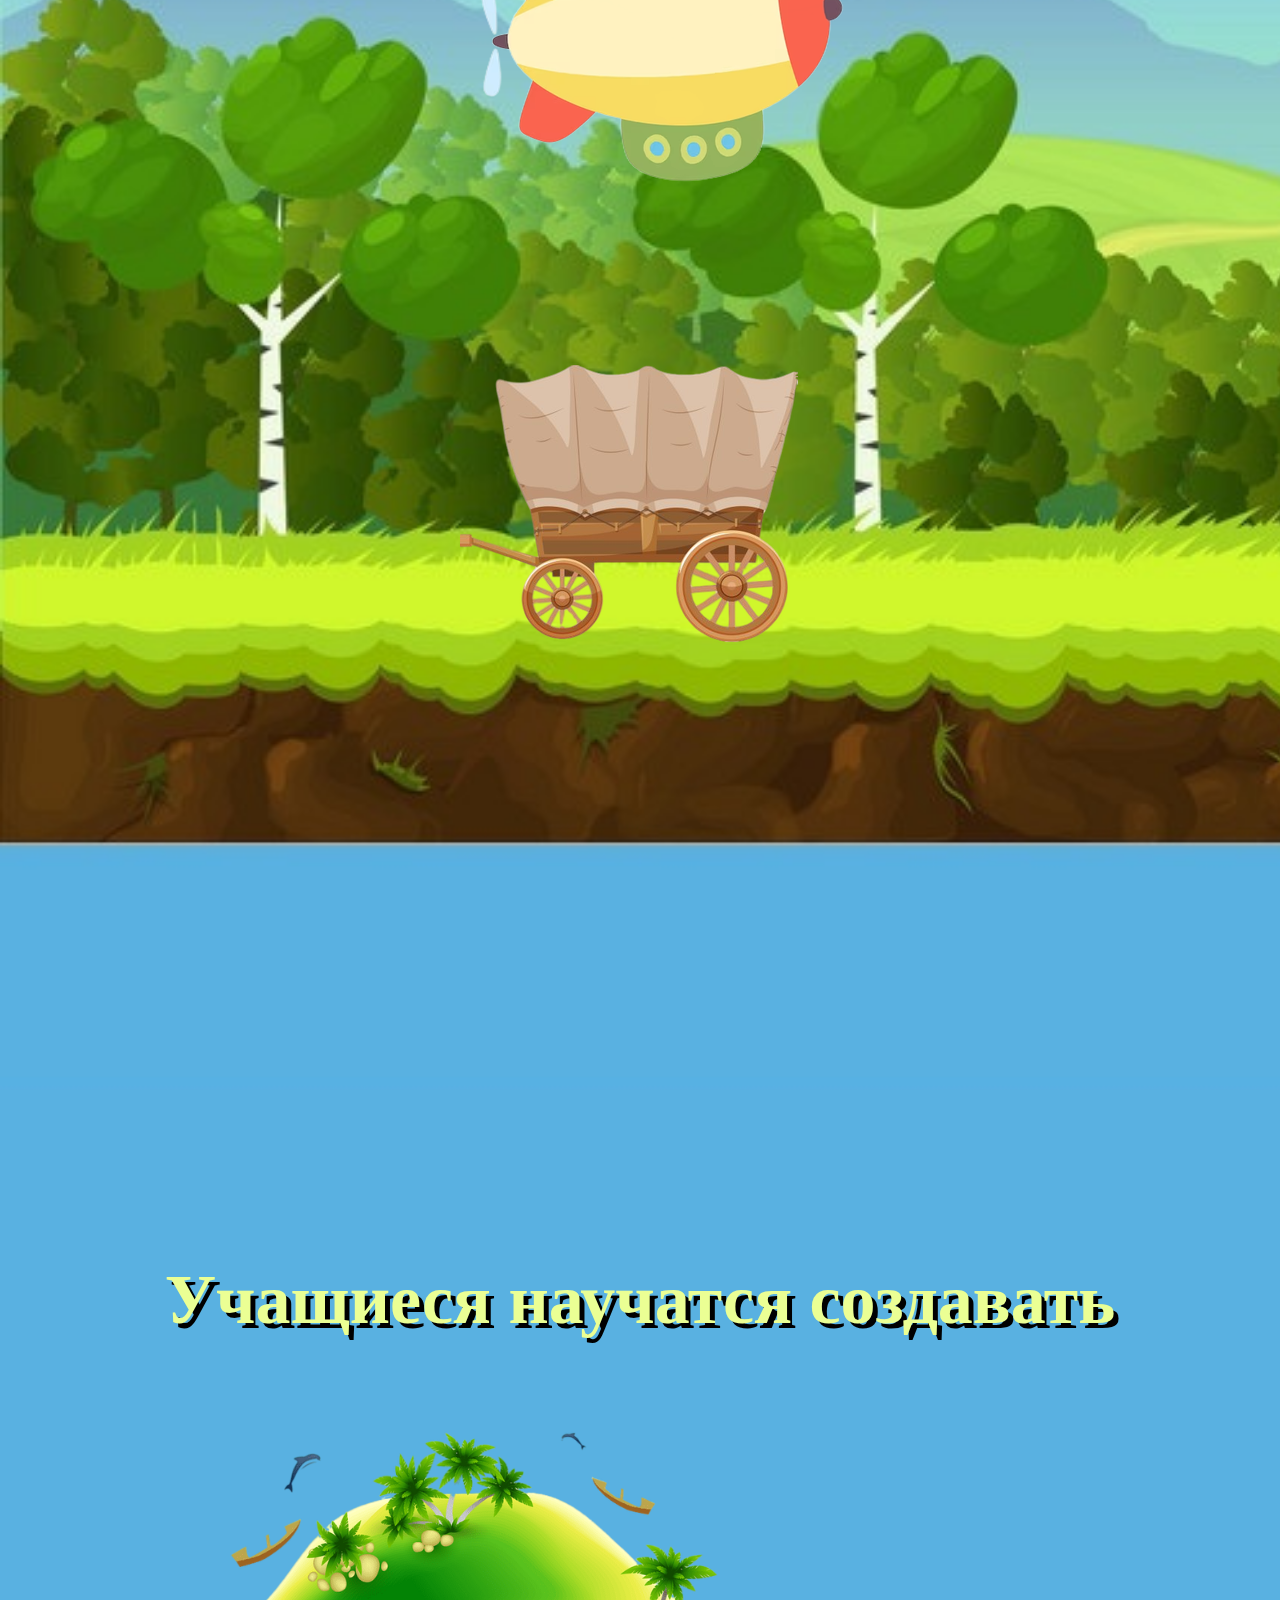
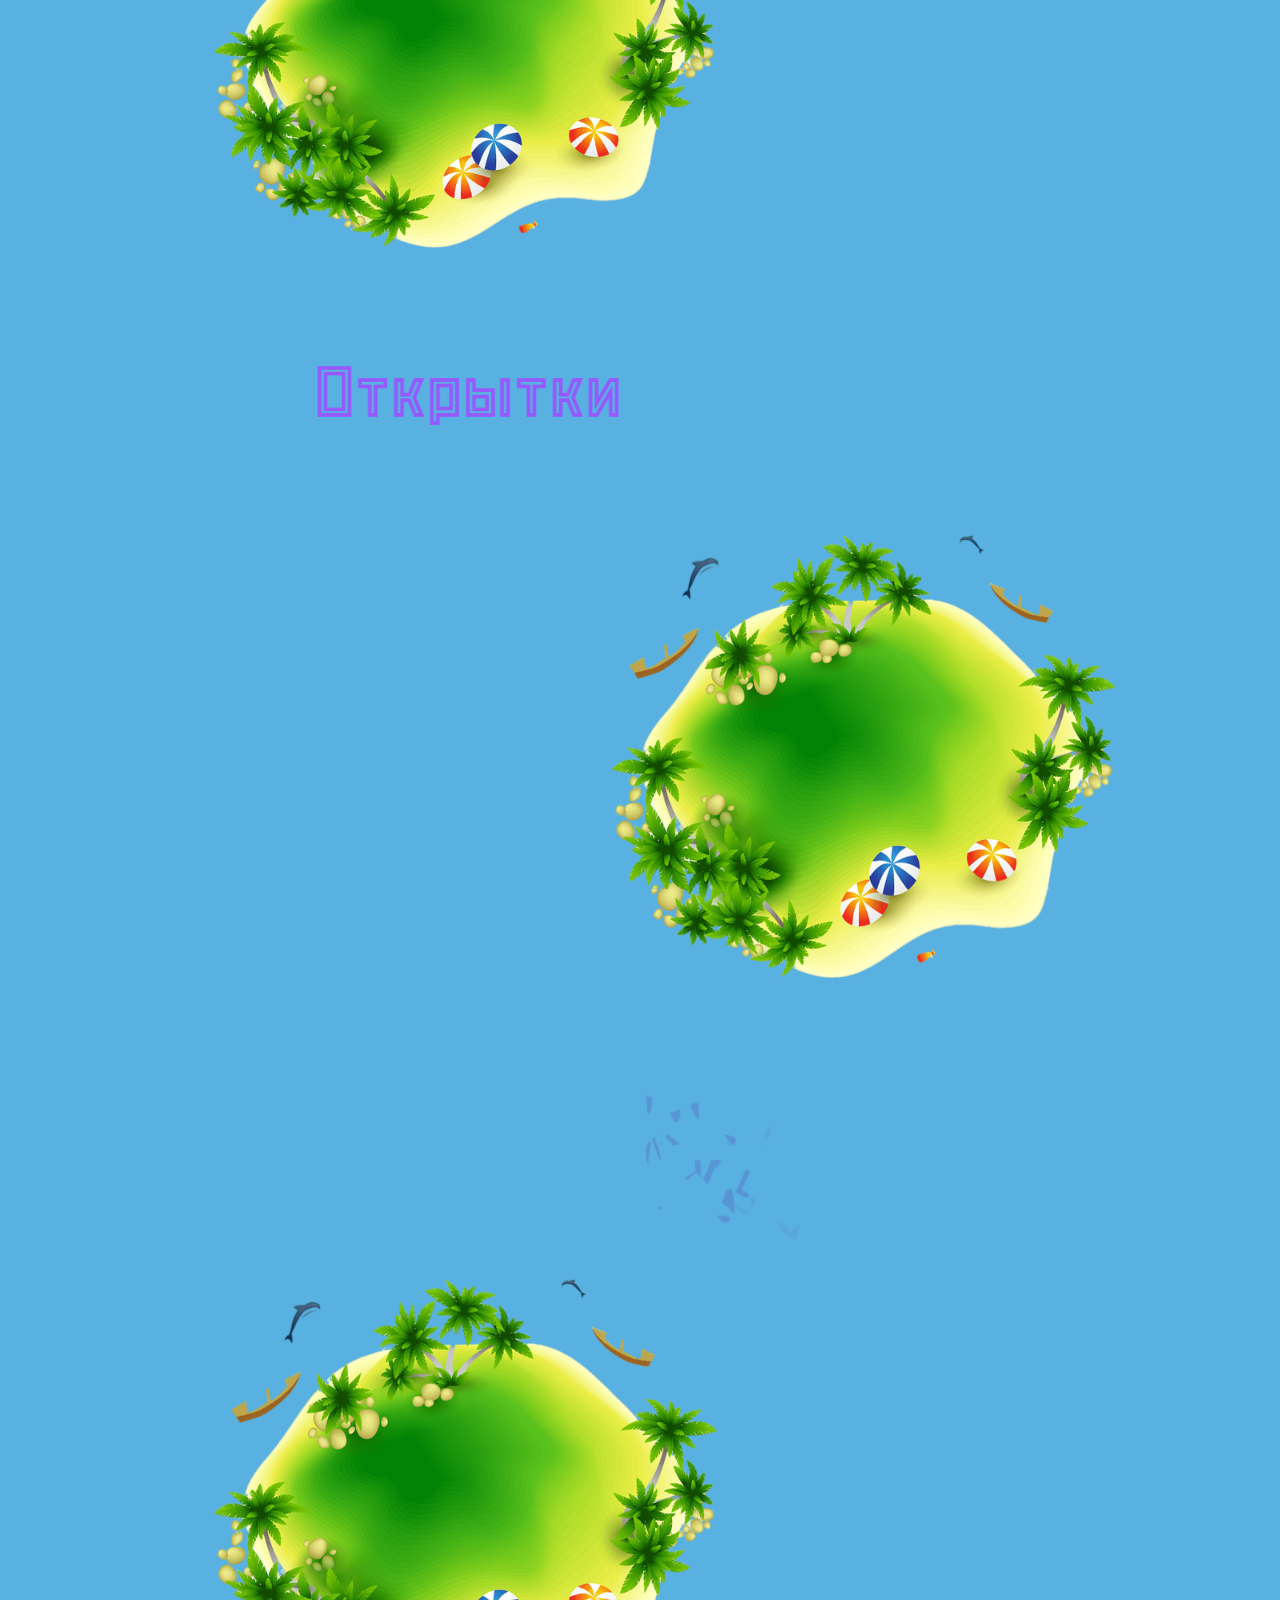
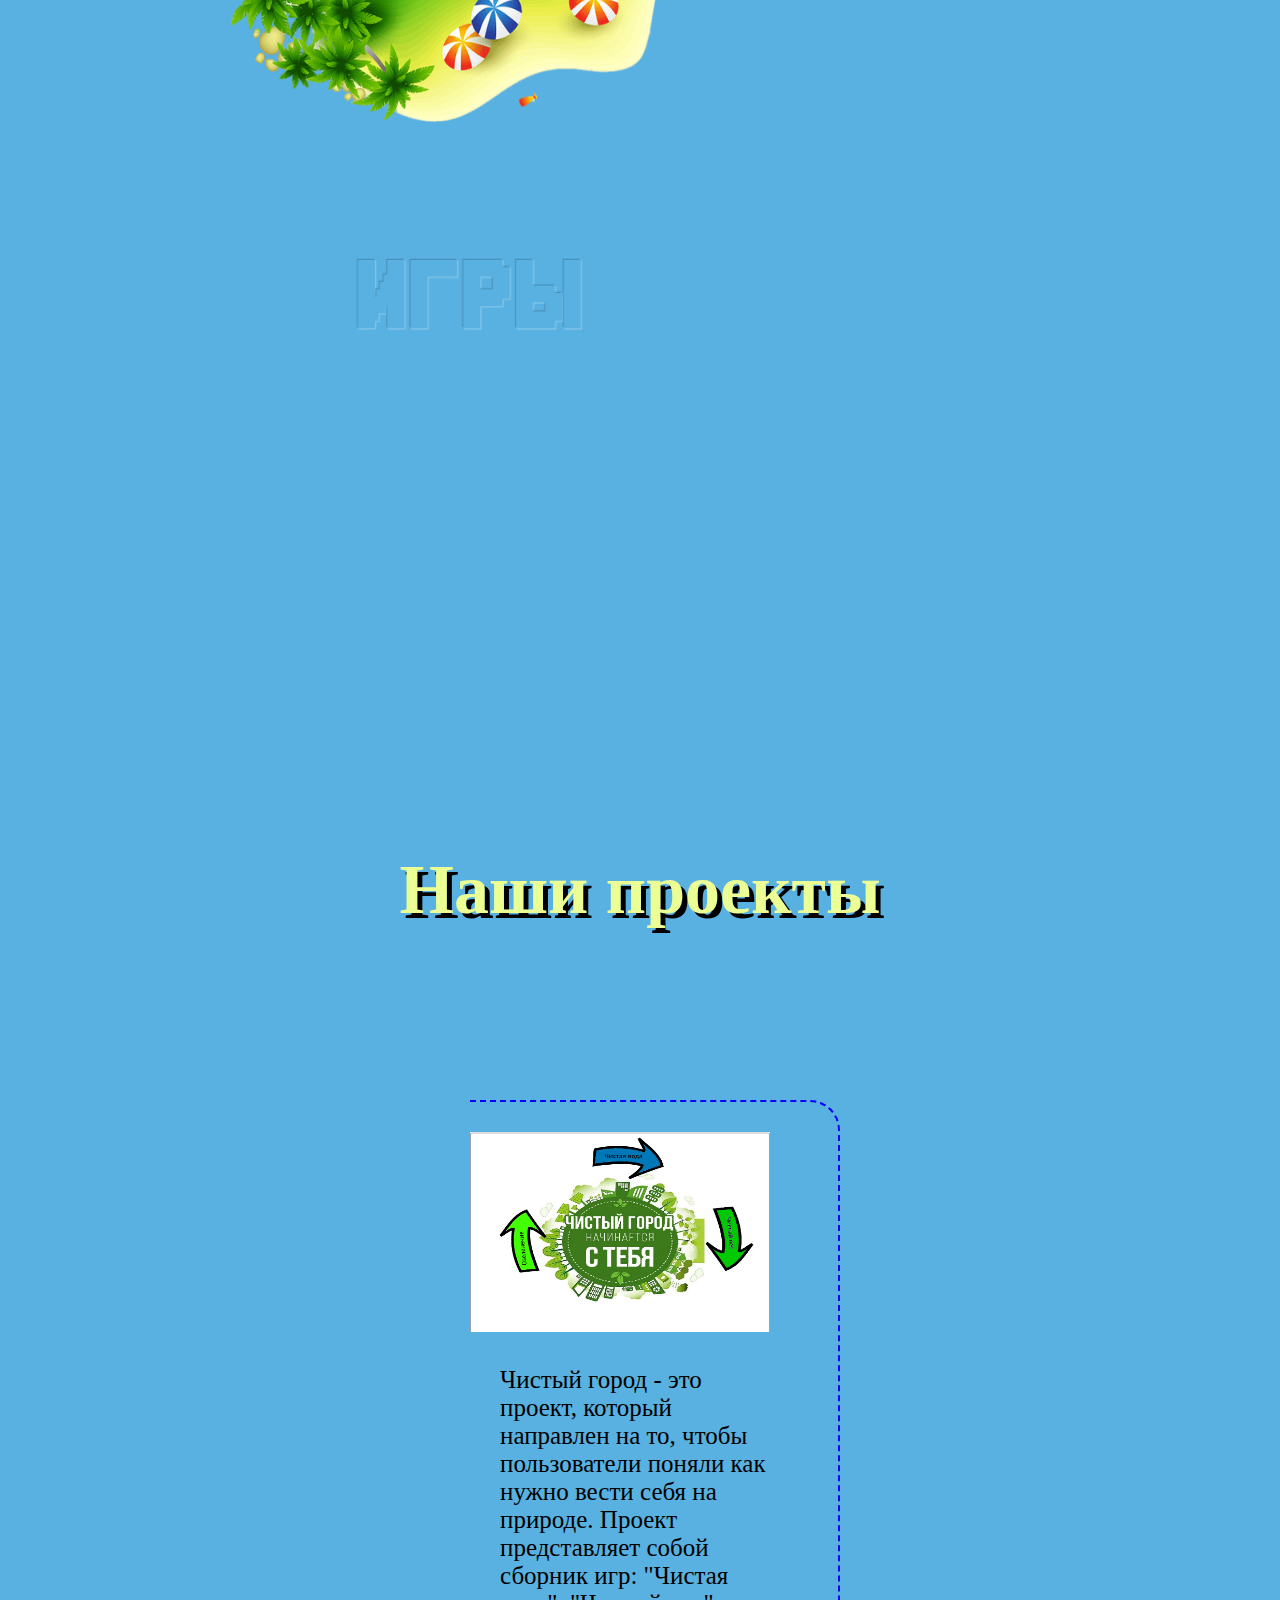
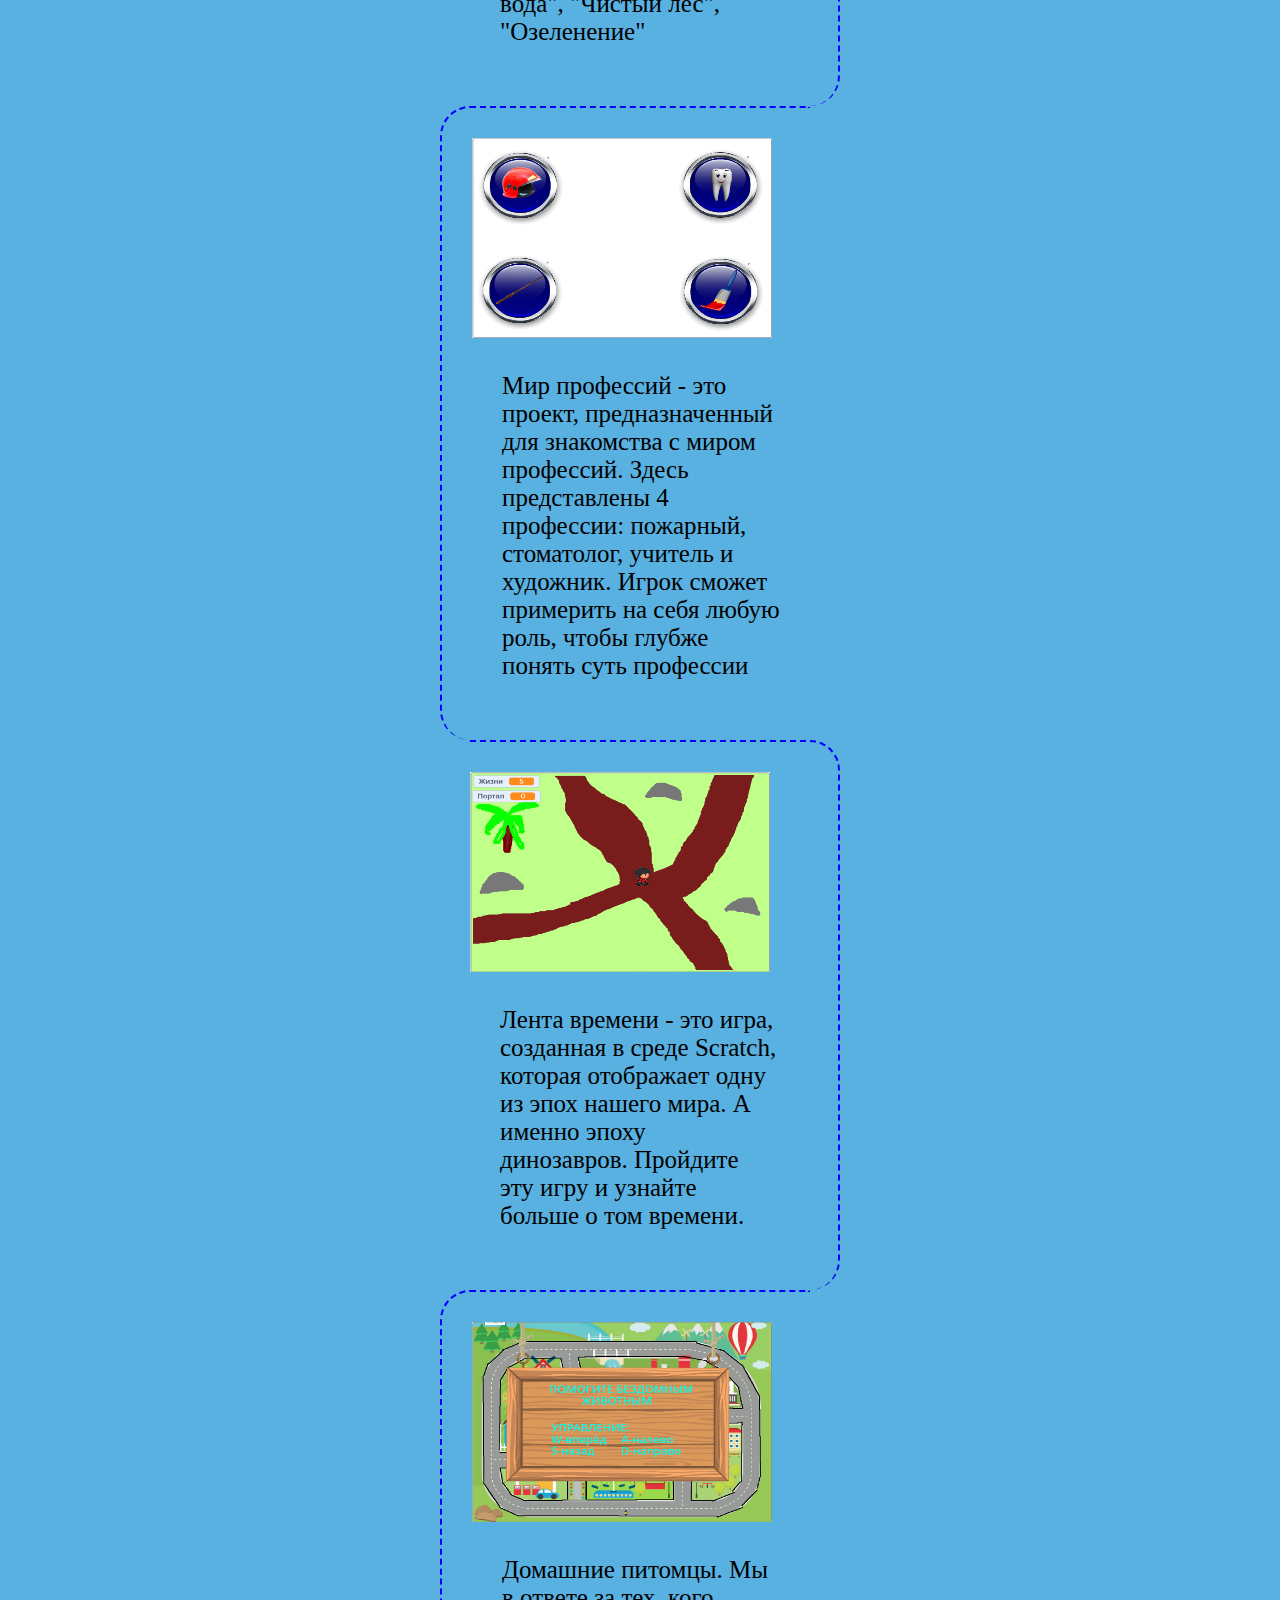
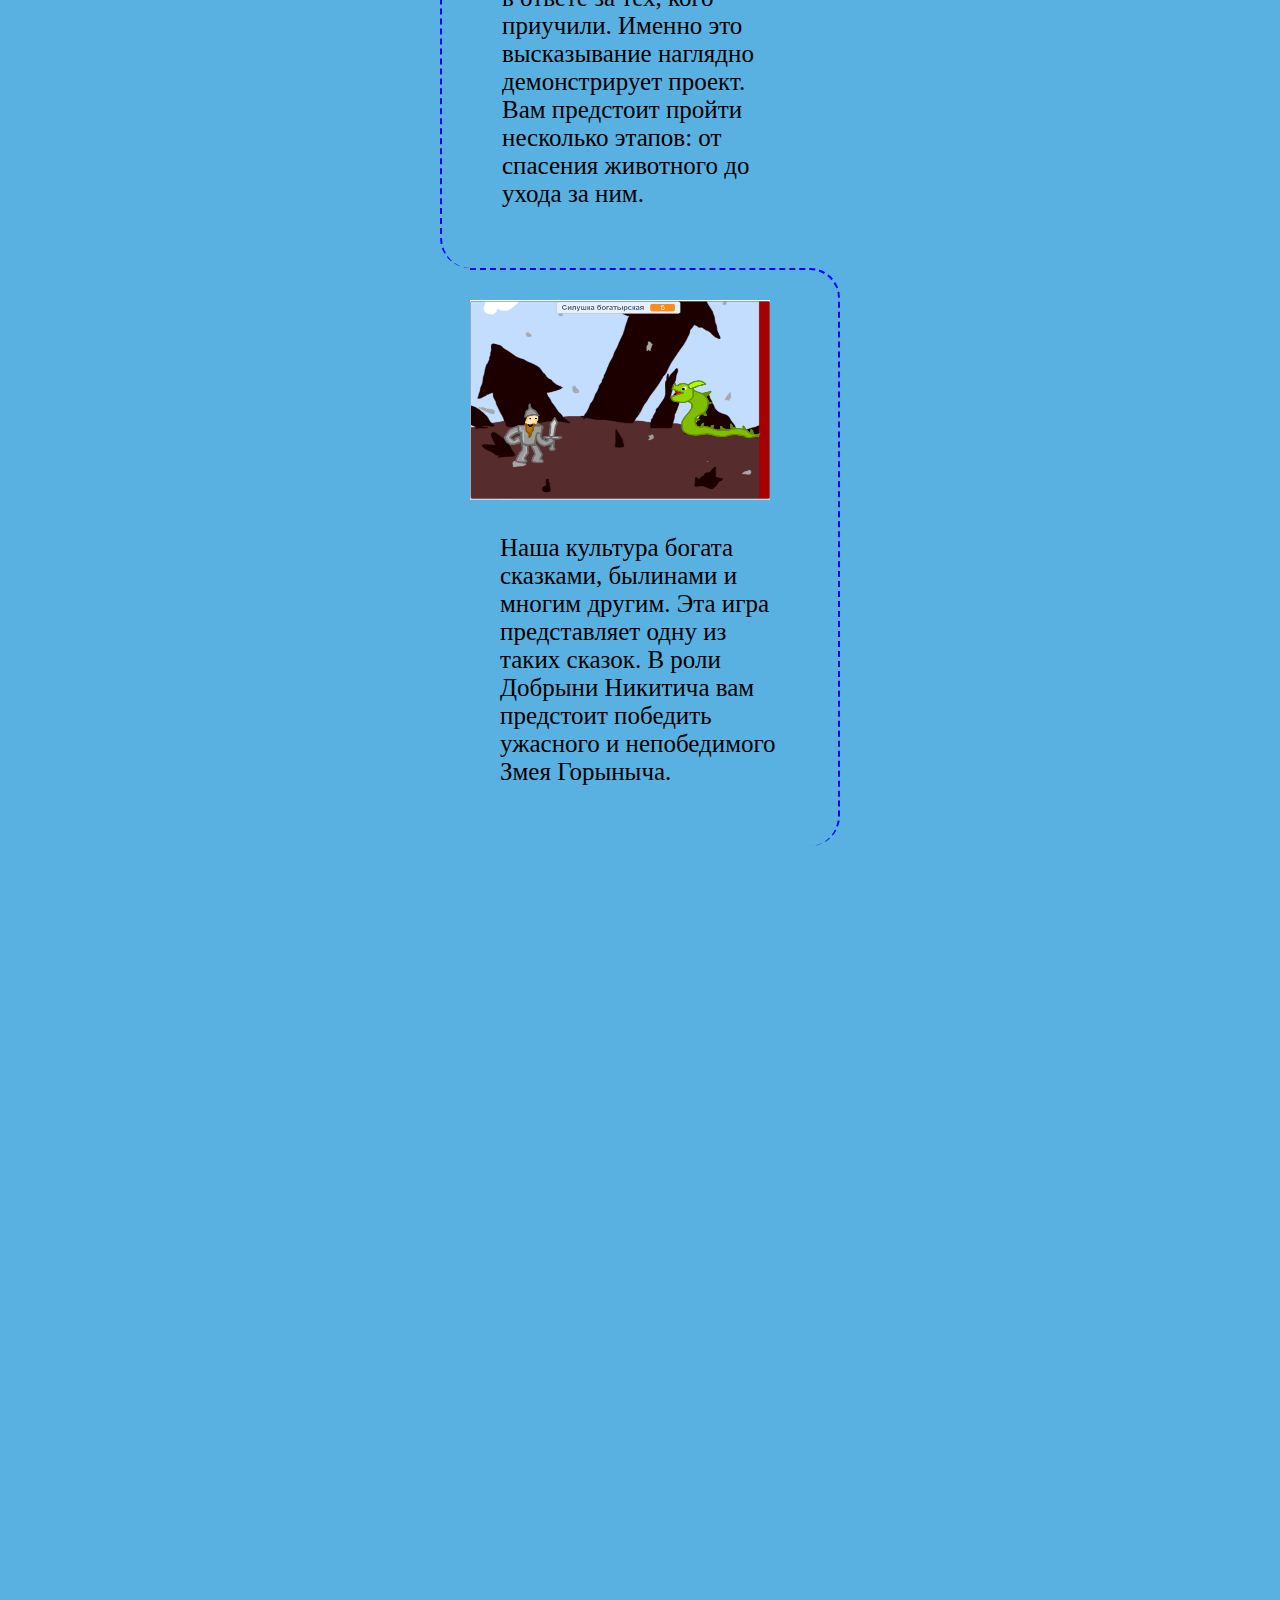
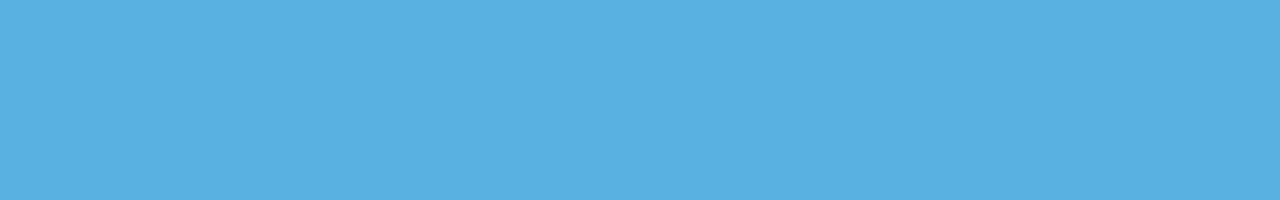
<file: index4.html>
<!DOCTYPE html>
<html lang="en">
<head>
    <meta charset="UTF-8">
    <meta name="viewport" content="width=device-width, initial-scale=1.0">
    <title>Document</title>
    <link rel="stylesheet" href="style4.css">
</head>
<body>
    <div class="header">
        <div class="clouds">
                <div class="cloud cloud1"></div>
                <div class="cloud cloud2"></div>
                <div class="cloud cloud3"></div>
                <h1>SCRATCH</h1>
                <div class="cloud cloud4"></div>
                <div class="cloud cloud5"></div>
                <div class="cloud cloud6"></div>
        </div>
    </div>

    <div class="block2">
        <div class="container">
      
            <div class="mycard">
              <div class="cimg cimg1">
                <img src="./image4/dirigabl.png" alt="">
              </div>
              <div class="cdetail">
                <h2>Scratch</h2>
                <p>Scratch - это визуальный язык программирования, который можно освоить с 6-7 лет</p>
              </div>
            </div>
      
            <div class="mycard">
              <div class="cimg cimg2">
                <img src="./image4/dirigabl.png" alt="">
              </div>
              <div class="cdetail">
                <h2>Символ</h2>
                <p>Кот является главным <br>персонажем в программировании <br>Scratch</p>
              </div>
            </div>
      
            <div class="mycard">
              <div class="cimg cimg3">
                <img src="./image4/telega2.png" alt="">
              </div>
              <div class="cdetail2">
                <h2>Основание</h2>
                <p>Scratch начал разработку в 2003 году и был выпущен только в 2007 году</p>
              </div>
            </div>
      
          </div>
    </div>

    <div class="block3">
      


   
         <h1>Учащиеся научатся создавать</h1>
        
    
  
  
  
          <div class="section">
              <div class="content">
                <img src="./image4/ostrov1.png" alt="">
                <div class="text">
                  <img src="./image4/letter.gif" alt="">
                </div>
              </div>
            </div>
  
  
          <div class="section">
              <div class="content">
                <img src="./image4/ostrov1.png" alt="">
                <div class="text">
                  <img src="./image4/mult.gif" alt="">
                </div>
              </div>
            </div>
  
  
          <div class="section">
              <div class="content">
                <img src="./image4/ostrov1.png" alt="">
                <div class="text">
                  <img src="./image4/game.gif" alt="">
                </div>
              </div>
            </div>
  
      </div>

      <div class="block4">

          <h1>Наши проекты</h1>
     

        <div class="projects">
        <div class="project">
          <a href="https://scratch.mit.edu/projects/680203856"><img src="./projects_scratch/ClearCity.png" alt=""></a>
          <p>Чистый город - это проект, который направлен на то, чтобы пользователи поняли как нужно вести себя на природе. Проект представляет собой сборник игр: "Чистая вода",
            "Чистый лес", "Озеленение"
          </p>
        </div>

        <div class="project">
          <a href="https://scratch.mit.edu/projects/816358537"><img src="./projects_scratch/Profession.png" alt=""></a>
          <p>Мир профессий - это проект, предназначенный для знакомства с миром профессий.
            Здесь представлены 4 профессии: пожарный, стоматолог, учитель и художник. Игрок сможет примерить на себя любую роль, чтобы глубже понять суть профессии
          </p>
        </div>

        <div class="project">
          <a href="https://scratch.mit.edu/projects/819796619"><img src="./projects_scratch/HystoryLent.png" alt=""></a>
          <p>Лента времени - это игра, созданная в среде Scratch, которая отображает одну из эпох нашего мира.
            А именно эпоху динозавров. Пройдите эту игру и узнайте больше о том времени.
          </p>
        </div>

        <div class="project">
          <a href="  https://scratch.mit.edu/projects/817648526"><img src="./projects_scratch/Pets.png" alt=""></a>
          <p>Домашние питомцы. Мы в ответе за тех, кого приучили. Именно это высказывание наглядно демонстрирует
             проект. Вам предстоит пройти несколько этапов: от спасения животного до ухода за ним.
          </p>
        </div>

        <div class="project">
          <a href="https://scratch.mit.edu/projects/818650119"><img src="./projects_scratch/Dobrynya.png" alt=""></a>
          <p>Наша культура богата сказками, былинами и многим другим. Эта игра представляет одну из таких
            сказок. В роли Добрыни Никитича вам предстоит победить ужасного и непобедимого Змея Горыныча.
          </p>
        </div>
      </div>
    </div>

    <a href="./index.html"><button class="fixed-button">ГЛАВНАЯ</button></a>

</body>
</html>
</file>
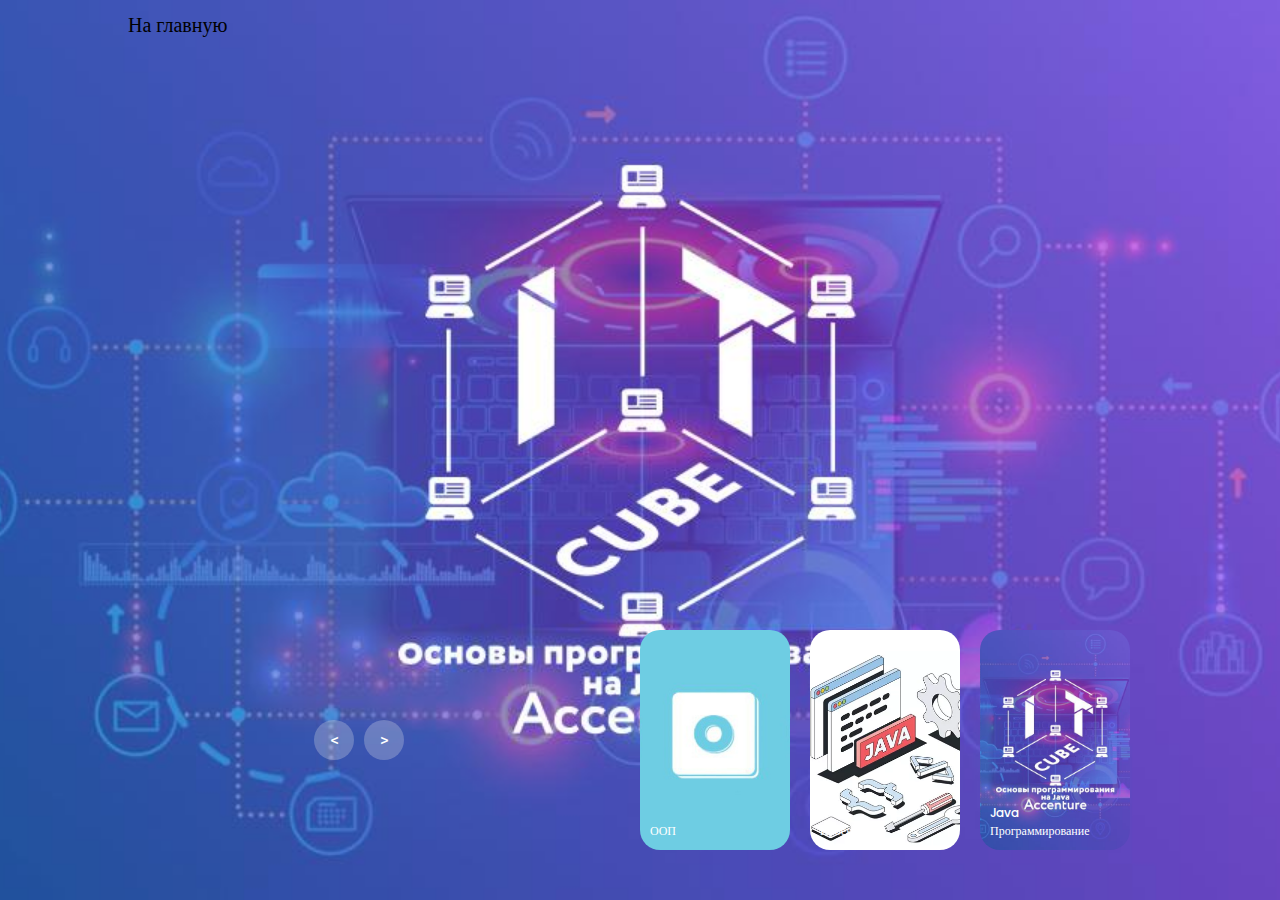
<file: index5.html>
<!DOCTYPE html>
<html lang="en">
<head>
    <meta charset="UTF-8">
    <meta name="viewport" content="width=device-width, initial-scale=1.0">
    <title>Document</title>
    <link rel="stylesheet" href="style5.css">
</head>
<body>
    <header>
        <nav>
            <a href="./index.html">На главную</a>
        </nav>
    </header>

    <!-- carousel -->
    <div class="carousel">
        <!-- list item -->
        <div class="list">
            <div class="item item1">
                <img src="image/fon1.jpg">
                <div class="content">
                    <div class="title"> Основы программирования на</div>
                    <div class="topic">JAVA</div>
                    <div class="des">
                        <!-- lorem 50 -->
                        Курс «Основы программирования на языке Java» познакомит с популярным и востребованным языком программирования, с его возможностями и перспективами, с правилами создания программы на языке Java и ее структурой.
    
                    </div>
                    <div class="buttons">
                        <button>Подать заявку</button>
                    </div>
                </div>
            </div>
            <div class="item">
                <img src="image/oop2.jpg">
                <div class="content">
                    <div class="title">Объектно-ориентированное</div>
                    <div class="topic">программирование</div>
                    <div class="des">
                        Объектно-ориентированное программирование (ООП) представляет собой подход, который рассматривает программу в качестве набора объектов, взаимодействующих между собой. Каждый из этих объектов имеет свои характеристики и поведение. 
                        
                    </div>
                    <div class="buttons">
                        <button>Подать заявку</button>
                    </div>
                </div>
            </div>
            <div class="item">
                <img src="image/fon3.png">
                <div class="content">
                    <div class="title">Собственный</div>
                    <div class="topic">проект</div>
                    <div class="des">
                       У детей будет возможность создать свой собственный проект (игру, социальное приложение, и многое другое)
                    </div>
                    <div class="buttons">
                        <button>Подать заявку</button>
                    </div>
                </div>
            </div>
        </div>
        <!-- list thumnail -->
        <div class="thumbnail">
            <div class="item">
                <img src="image/fon1.jpg">
                <div class="content">
                    <div class="title">
                        Java
                    </div>
                    <div class="description">
                       Программирование
                    </div>
                </div>
            </div>
            <div class="item">
                <img src="image/oop2.jpg">
                <div class="content">
                    <div class="title">
                        ООП
                    </div>
                    <div class="description">
                        
                    </div>
                </div>
            </div>
            <div class="item">
                <img src="image/fon3.png">
                <div class="content">
                    <div class="title">
                        Проект
                    </div>
                    
                </div>
            </div>
        </div>
        <!-- next prev -->

        <div class="arrows">
            <button id="prev"><</button>
            <button id="next">></button>
        </div>
        <!-- time running -->
        <div class="time"></div>
    </div>

    <script src="app.js"></script>
</body>
</html>
</file>
<file: style.css>
* {
    padding: 0;
    margin: 0;
    box-sizing: border-box;
    font-family: 'Oxygen', sans-serif;;
}



/* Navbar */

.navbar{
    position: fixed;
    left: 0;
    top:0;
    width: 100%;
    height: 0.3rem;
    z-index: 10;
}

.menu{
    max-width: 72rem;
    width: 100%;
    margin: 0 auto;
    padding: 0 2rem;
    display: flex;
    justify-content: space-between;
    align-items: center;
    color: white;
}

.logo{
    font-size: 1.1rem;
    font-weight: 600;
    text-transform: uppercase;
    letter-spacing: 2px;
    line-height: 4rem;
}

span {
    font-weight: 300;
}

.burger {
    height: 4rem;
    width: 3rem;
    cursor: pointer;
    display: flex;
    align-items: center;
    justify-content: flex-end;
}

.bar {
    width: 1.9rem;
    height: 1.5px;
    border-radius: 2px;
    background-color: #eee;
    transition: .3s;
    position: relative;
}

 .bar::after {
    content: '';
    position: absolute;
    width: inherit;
    height: inherit;
    background-color: #eee;
    transition: .5s;
}


.bar::before {
    content: '';
    position: absolute;
    width: inherit;
    height: inherit;
    background-color: #eee;
    transition: .5s;
}

.bar::after {
    transform: translateY(9px);
}

.bar::before {
    transform: translateY(-9px);
}



/* Page */

.container {
    min-height: 100vh;
    width: 100%;
    background-color: #63544B;
    background-image: linear-gradient(135deg, #63544B 0%, #28313b 74% );
    overflow: hidden;
    transform-style: preserve-3d;
}


/* Menu */
.container .links {
    position: absolute;
    width: 30%;
    right: 0;
    top: 0;
    height: 100vh;
    z-index: 2;
    display: flex;
    justify-content: center;
    align-items: center;
}

.container .links a {
    text-decoration: none;
    color: #eee;
    padding: 0.7rem 0;
    font-size: 1rem;
    display: inline-block;
    font-weight: 300;
    text-transform: uppercase;
    letter-spacing: 1px;
    transition: 0.3s;
    opacity: 0;
    transform: translateY(10px);
    animation: hide 0.5s forwards ease;
}

.container .links ul {
    list-style: none;
} 




.main{
    position: relative;
    width: 100%;
    left: 0;
    z-index: 5;
    overflow: hidden;
    transform-origin: left;
    transform-style: preserve-3d;
    transition: 0.5s;
}

header{
    min-height: 100vh;
    width: 100%;
    position: relative;
}

.header_one {
    background: url(./glavn/mobil1.jpg) top center;
    background-repeat: no-repeat;
    background-size: cover;
}

.header_two {
    background: url(./glavn/samsung1.jpg) top center;
    background-repeat: no-repeat;
    background-size: cover;
}

.header_three {
    background: url(./glavn/WEB.jpg) top center;
    background-repeat: no-repeat;
    background-size: cover;
}

.header_four {
    background: url(./glavn/Java.jpeg) top center;
    background-repeat: no-repeat;
    background-size: cover;
}

.header_five {
    background: url(./glavn/scratch.jpg) top center;
    background-repeat: no-repeat;
    background-size: cover;
}

.header_six {
    background: url(./glavn/sozvezdie.jpg) top center;
    background-repeat: no-repeat;
    background-size: cover;
}


.header{
    position: absolute;
    width: 100%;
    height: 100%;
    top: 0;
    left: 0;
    background-color: rgba(43, 51, 59, 0.5);
    display: flex;
    justify-content: center;
    align-items: center;
}

.header_item{
    max-width: 35rem;
    text-align: center;
    color: white;
    padding: 0 2rem;
}

.title {
    font-size: 2.7rem;
}

.btn {
    margin-top: 1rem;
    padding: 0.6rem 1.6rem;
    background-color: #4559b6;
    border: none;
    border-radius: 25px;
    color:white;
    text-transform: uppercase;
    cursor: pointer;
    text-decoration: none;
}

.btn a:active {
    color: white;
}

.btn a {
    color: white;
}


 /* Shadows */
 .container .shadow {
    position: absolute;
    width: 100%;
    height: 100vh;
    top: 0;
    left: 0;
    transform-style: preserve-3d;
    transform-origin: left;
    transition: .5s;
    background: rgb(255, 255, 255);
  }

.container .shadow.one {
    z-index: -1;
    opacity: .15;
  }

 .container .shadow.two {
    z-index: -2;
    opacity: .1;
  }



/* Animations */
.container.active .bar {
    transform: rotate(360deg);
    background-color: transparent;
  }
  .container.active .bar::before {
    transform: translateY(0) rotate(45deg);
  }
  .container.active .bar::after {
    transform: translateY(0) rotate(-45deg);
  }


  .container.active .main {
    animation: none;
   cursor: pointer;
   transform: perspective(1300px) rotateY(20deg) translateZ(310px) scale(0.5);
  }

  .container.active .main:hover {
    transform: perspective(1300px) rotateY(20deg) translateZ(340px) scale(0.5);
  }

  .container.active .main:hover + .shadow.one {
    transform: perspective(1300px) rotateY(20deg) translateZ(230px) scale(0.5);
  }



  .container.active .shadow.one {
    animation: none;
    transform: perspective(1300px) rotateY(20deg) translateZ(215px) scale(0.5);
  }


  .container.active .shadow.two {
    animation: none;
    transform: perspective(1300px) rotateY(20deg) translateZ(120px) scale(0.5);
  }

  .container.active .links a {
    animation: appear 0.5s forwards ease var(--i);
  }



  /* Keyframes */

  @keyframes main-animation {
    from {
        transform: translate(0);
    }

    to {
        transform: perspective(1300px) rotateY(20deg) translateZ(310px) scale(0.5);
    }
  }


  @keyframes shadow-one  {
    0% {
        transform: translate(0);
    }

    5% {
        transform: perspective(1300px) rotateY(20deg) translateZ(310px) scale(0.5);
    }

    100% {
        transform: perspective(1300px) rotateY(20deg) translateZ(215px) scale(0.5);
    }
  }


  @keyframes shadow-two  {
    0% {
        transform: translate(0);
    }

    20% {
        transform: perspective(1300px) rotateY(20deg) translateZ(310px) scale(0.5);
    }

    100% {
        transform: perspective(1300px) rotateY(20deg) translateZ(120px) scale(0.5);
    }
  }


  @keyframes hide {
    from {
        opacity:1;
        transform:translateY(0px);
    }

    to {
        opacity: 0;
        transform: translateY(10px);
    }
  } 

  @keyframes appear {
    from{
        opacity: 0;
        transform: translateY(10px);
    }

    to {
        opacity: 1;
        transform: translateY(0px);
    }
  }
    
  
  @media (max-width: 820px) {

    .container.active .main {
       opacity: 0;
       position: absolute;
       z-index: -4;
       }


       .container.active .shadow.one {
        opacity: 0;
      }


      .container.active .shadow.two {
        opacity: 0;
      }

      .container .links {
        position: absolute;
        width: 80%;
        right: 0;
        top: 0;
        height: 100vh;
        z-index: 2;
        display: flex;
        justify-content: center;
        align-items: center;
    }


.container .shadow.one {
    z-index: -2;
    opacity: .15;
  }

 .container .shadow.two {
    z-index: -3;
    opacity: .1;
  }

  }
</file>
<file: style2.css>
* {
    padding: 0;
    margin: 0;
}

.block {
    width:200px;
    height: 200px;
    background-color: cadetblue;
    margin-top: 100px;
    margin-left: 50%;
}

.block:nth-child(1):hover {
   translate:150px;
}

.block:nth-child(2):hover {
    scale:0.5;
 }

 .block:nth-child(3):hover {
    rotate:60deg;
 }

 * {
    padding: 0;
    margin: 0;
}

.block {
    width:200px;
    height: 200px;
    background-color: cadetblue;
    margin-top: 100px;
    margin-left: 50%;
}

.block:nth-child(1):hover {
   translate:150px;
}

.block:nth-child(2):hover {
    scale:0.5;
 }

 .block:nth-child(3):hover {
    rotate:60deg;
 }

 .block:nth-child(4) { 
    background-color:blue;
    transition: background-color 3s, rotate 3s;
 }

 .block:nth-child(4):hover {
    background-color:red;
    rotate: 360deg;
 }

 
 .block:nth-child(5) { 
    transition: transform 1s ease-in-out 2s;
 }

 .block:nth-child(5):hover {
   transform: translateY(-300px);
 }

 .block:nth-child(6) { 

 }

 .block:nth-child(6):hover {
    transform: scale(1.8);
    transition-duration: 2s;
    transition-timing-function: ease-in-out;
 }

 /* Пример2 */


.wrapper {
    width: 100%;
    height: 100vh;
    overflow: hidden;
    background: linear-gradient(90deg, rgb(55, 55, 143), rgb(12, 165, 230));
}

h2 {
    font-family: 'Courier New', Courier, monospace;
    position: absolute;
    top:50%;
    left: 50%;
    transform: translate(-50%, -50%);
    font-size: 90px;
    text-transform: uppercase;
    font-weight: bold;
    color:white;
    letter-spacing: 2px;
}

.box div {
    position: absolute;
    width:60px;
    height:60px;
    background-color:transparent;
    border: 6px solid white;
}

.box div:nth-child(1) {
    top:12%;
    left: 42%;
    animation: animate 10s linear infinite;
}

.box div:nth-child(2) {
    top:17%;
    left: 6%;
    animation: animate 9s linear infinite;
}

.box div:nth-child(3) {
    top:70%;
    left: 50%;
    animation: animate 7s linear infinite;
}
.box div:nth-child(4) {
    top:28%;
    left: 60%;
    animation: animate 10s linear infinite;
}
.box div:nth-child(5) {
    top:67%;
    left: 10%;
    animation: animate 6s linear infinite;
}
.box div:nth-child(6) {
    top:80%;
    left: 70%;
    animation: animate 12s linear infinite;
}
.box div:nth-child(7) {
    top:60%;
    left: 80%;
    animation: animate 15s linear infinite;
}
.box div:nth-child(8) {
    top:32%;
    left: 25%;
    animation: animate 16s linear infinite;
}
.box div:nth-child(9) {
    top:90%;
    left: 25%;
    animation: animate 9s linear infinite;
}
.box div:nth-child(10) {
    top:20%;
    left: 83%;
    animation: animate 5s linear infinite;
}

@keyframes  animate{
    0% {
        transform: scale(0) translateY(0) rotate(0);
        opacity: 1; 
    }

    100% {
        transform: scale(1.3) translateY(-90px) rotate(360deg);
        opacity: 0;
    }
}


.zaglav2 {
    text-align: center;
    margin-top: 80px;
    color: rgb(74, 74, 171) ;
    font-size: 60px;
    letter-spacing: 3px;
    transition: 0.5s;
}

.zaglav2:hover {
    text-shadow: 0 1px 0 rgb(55, 55, 143),0 2px 0 rgb(55, 55, 143),0 3px 0 rgb(55, 55, 143),
    0 4px 0 rgb(55, 55, 143),0 5px 0 rgb(12, 12, 16),0 6px 0 rgb(55, 55, 143),0 7px 0 rgb(55, 55, 143),
    0 8px 0 rgb(55, 55, 143),0 9px 0 rgb(55, 55, 143),0 10px 0 rgb(55, 55, 143),0 11px 0 rgb(55, 55, 143);
}

.container {
    display: flex;
    justify-content: center;
    align-items:center;
    min-height: 100vh;
    flex-wrap: wrap;
}

.cards {
    display:flex;
    justify-content: center;
    align-items:center;
    position: relative;
    flex-wrap: wrap;
}




.card {
    position: relative;
    width: 350px;
    height: 450px;
    margin: 50px 20px 70px;
}

.cards .card .shape {
    position: absolute;
    top:0;
    left: 0;
    width: 100%;
    height: 100%;
    background-color:black;
    clip-path: polygon(0 28%, 50% 0, 100% 28%, 100% 72%, 50% 100%, 0 72%);
    transition: 0.5s;
}

.cards .card:hover .shape {
    transform: translateY(-30px);
}


.cards .card::before {
    content:'';
    position: absolute;
    bottom:-70px;
    width: 100%;
    height: 60px;
    border-radius: 50%;
    background:radial-gradient(rgba(0,0,0,0.15),transparent,transparent);
    transition: 0.5s;
}

.cards .card:hover::before {
    opacity: 0.8;
    transform: scale(0.8);
}


.cards .card img {
   position: absolute;
   top:0;
   left:0;
   width: 100%;
   height: 100%;
   object-fit: cover; 
}

.cards .card .shape .intro {
    position: absolute;
    top:0;
    left: 0;
    width: 100%;
    height: 100%;
    display: flex;
    justify-content: center;
    align-items:center;
    padding: 10px;
    background:linear-gradient(45deg, rgb(55, 55, 143), rgb(12, 165, 230) );
    color:white;
    text-align: center;
    flex-direction: column;
    opacity: 0;
    transition: 0.5s;
}

.cards .card:hover .shape .intro {
    opacity: 1;
}

.vstavka {
    width: 100%;
    height: 200px;
    background: linear-gradient(90deg, rgb(55, 55, 143), rgb(12, 165, 230));
    font-size: 40px;
    text-align: center;
    color:white;
    font-family: 'Courier New', Courier, monospace;
    padding-top: 70px;
}

.container2{
    background:url(./fon1.jpg) no-repeat center fixed;
    background-size: cover;
    color:white;
    padding: 2em;
}

.container2 h1 {
    text-align: center;
    font-size: 80px;
    padding-top: 100px;
    font-family: sans-serif;
}

.timeline{
    margin: 5em auto;
    max-width: 34.5em;
}

.chekpoint {
    max-width: 34em;
    padding-top: 2em;
    padding-bottom: 2em;
    position: relative;
}

.chekpoint div {
    border:2px solid gold;
    border-radius:1em;
    padding: 1.5em;
    background-color: rgba(0,0,0,0.5);
}

.chekpoint p {
    line-height: 27px;
}

.chekpoint:nth-child(odd) {
    border-left: 3px solid black;
    padding-left: 3em;
    transform: translate(17em);
}

.chekpoint:nth-child(even) {
    border-right: 3px solid black;
    padding-right: 3em;
    transform: translate(-17.3em);
}

.chekpoint:nth-child(odd)::before,
.chekpoint:nth-child(even)::before {
    content:'';
    background:black;
    width:3em;
    height: 3px;
    position: absolute;
    top:50%;
    transform: translateY(-50%);
}

.chekpoint:nth-child(odd)::before {
    left: 0;
}

.chekpoint:nth-child(even)::before {
    right: 0;
}


.chekpoint:nth-child(odd) div::before,
.chekpoint:nth-child(even) div::before {
    content:'';
    background:black;
    width:0.8em;
    height: 0.8em;
    position: absolute;
    top:50%;
    transform: translateY(-50%);
    border-radius: 50%;
    border:1px solid gold;
}

.chekpoint:nth-child(odd) div::before {
    left: -0.5em;
}

.chekpoint:nth-child(even) div::before {
    right: -0.5em;
}

.button {
    min-width: 300px;
    min-height: 60px;
    font-family: 'Nunito', sans-serif;
    font-size: 22px;
    text-transform: uppercase;
    letter-spacing: 1.3px;
    font-weight: 700;
    color: #313133;
    background: #4FD1C5;
  background: linear-gradient(90deg, rgb(14, 141, 226) 0%, rgb(32, 11, 226) 100%);
    border: none;
    border-radius: 1000px;
    box-shadow: 12px 12px 24px rgba(69, 19, 207, 0.64);
    transition: all 0.3s ease-in-out 0s;
    cursor: pointer;
    outline: none;
    position: relative;
    padding: 10px;
    color: white;
    }
  
  .button::before {
  content: '';
    border-radius: 1000px;
    min-width: calc(300px + 12px);
    min-height: calc(60px + 12px);
    border: 6px solid #1144b1;
    box-shadow: 0 0 60px rgba(94, 11, 202, 0.64);
    position: absolute;
    top: 50%;
    left: 50%;
    transform: translate(-50%, -50%);
    opacity: 0;
    transition: all .3s ease-in-out 0s;
  }
  
  .button:hover, .button:focus {
    color: gold;
    transform: translateY(-6px);
  }
  
  button:hover::before, button:focus::before {
    opacity: 1;
  }
  
  button::after {
    content: '';
    width: 30px; height: 30px;
    border-radius: 100%;
    border: 6px solid #0e64d4;
    position: absolute;
    z-index: -1;
    top: 50%;
    left: 50%;
    transform: translate(-50%, -50%);
    animation: ring 1.5s infinite;
  }
  
  button:hover::after, button:focus::after {
    animation: none;
    display: none;
  }
  
  @keyframes ring {
    0% {
      width: 30px;
      height: 30px;
      opacity: 1;
    }
    100% {
      width: 300px;
      height: 300px;
      opacity: 0;
    }
  }

  .wrap{
    margin-top: 5%;
    margin-left: 25%;
}


.gallery {
    display: grid;
    width: 75%;
    margin-top: 75px;
    margin-left: 15%;
    grid-template-columns: repeat(9, 1fr);
    grid-template-rows:repeat(14, 5vw);
    grid-gap: 10px;
}

.gallery img {
    width: 100%;
    height: 100%;
    display: block;
}



.foto1 {
    grid-column-start: 1;
    grid-column-end: 5;
    grid-row-start: 1;
    grid-row-end: 3;
}

.foto2 {
    grid-column-start: 5;
    grid-column-end: 7;
    grid-row-start: 1;
    grid-row-end: 3;
}

.foto3 {
    grid-column-start:7;
    grid-column-end: 10;
    grid-row-start: 1;
    grid-row-end: 4;
}

.foto4 {
    grid-column-start:1;
    grid-column-end: 4 ;
    grid-row-start: 3;
    grid-row-end: 6;
}

.foto5 {
    grid-column-start:4;
    grid-column-end: 7 ;
    grid-row-start: 3;
    grid-row-end: 6;
}

.foto6 {
    grid-column-start:7;
    grid-column-end: 10 ;
    grid-row-start: 4;
    grid-row-end: 10;  
}

.foto7 {
    grid-column-start:1;
    grid-column-end: 3 ;
    grid-row-start: 6;
    grid-row-end: 10; 
}

.foto8 {
    grid-column-start:3;
    grid-column-end: 5 ;
    grid-row-start: 6;
    grid-row-end: 10; 
}

.foto9 {
    grid-column-start:5;
    grid-column-end: 7 ;
    grid-row-start: 6;
    grid-row-end: 10; 
}

.foto10 {
    grid-column-start:1;
    grid-column-end: 3 ;
    grid-row-start: 10;
    grid-row-end: 14; 
}

.foto11 {
    grid-column-start:3;
    grid-column-end: 10 ;
    grid-row-start: 10;
    grid-row-end: 14; 
}


.eee1{
    margin-top: 60px;
    text-align: center;
    font-family: 'Courier New', Courier, monospace;
    font-size: 50px;
    color: black;
    animation: krasivo 3s ease;
}
.eeee{
    width: 100%;
    height: 100px;
}
@keyframes  krasivo{
    0% {
        transform: scale(0) translateX(0) rotate(0);
        opacity: 0; 
    }

    100% {
        transform: scale(1) translateX(0) rotate(0);
        opacity: 1;
    }
}

.map {
    width:100%;
    height: 100vh;
    display: flex;
    align-items:center;
    justify-content: center;
    flex-direction: column;
    background:linear-gradient(rgb(255, 255, 255),rgb(55, 55, 143));
}
.map h1 {
    font-size: 80px;
    color:black ;
    font-family: 'Courier New', Courier, monospace;
    margin-bottom: 60px;
}

iframe {
    width: 60%;
    height: 400px;
    /* filter: invert(100%); */
}

.fixed-button {
    position: fixed;
    bottom: 20px;
    right: 20px;
    padding: 10px 20px;
    background-color: #007bff;
    color: #fff;
    border: none;
    border-radius: 5px;
    cursor: pointer;
    width: 120px;
    height: 120px;
    border-radius: 50%;
    font-size: 20px;
    padding-right: 110px;
}

.fixed-button:hover {
    background-color: #0056b3;
}

@media (max-width:1300px) {

    .wrapper h2{
        font-size: 70px;
        text-align: center;
    }

    .container2 h1 {
        font-size: 40px;
    }

    .vstavka p {
         font-size: 18px;
     }
 
     .timeline{
        width: 80vw;
     }

     .timeline .chekpoint{
        width: 100%;
        transform: none;
        padding-left: 0;
        padding-right: 0;
        border: none;
     }

     .timeline .chekpoint::before{
        width: 3px;
        height: 4em;
        top: -2em;
        left: 50%;
        transform: translateX(-50%);
     }

     .timeline .chekpoint div::before{
        top: -0.5em;
        left: 50%;
        transform: translateX(-50%);
     }

     .wrap .button{
        left: -40%;
     }

     .fixed-button {
        opacity:0;
    }


 }
</file>
<file: style3.css>
* {
    margin: 0;
    padding: 0;
}

.header {
    width: 100%;
    height: 100vh;
    position: relative;
    overflow:hidden;
    margin: 0;
}

.block1 {
    background:#ff6a00;
    color:white;
    text-align: center;
}

.block1 h1 {
    font-family: 'Courier New', Courier, monospace;
    font-size: 80px;
    margin-top: -80px;
}

.block1 p {
    font-size: 30px;
    font-family: 'Courier New', Courier, monospace;
    margin: 0 10px 0 10px;
}

.block1 svg {
    display: block;
}

.block1.upper {
    background:rgb(255, 255, 255);
}

.container {
    width: 100%;
    min-height: 100vh;
}

.service-wrapper {
    padding: 5% 8%;;
}

.service {
    display: flex;
    flex-direction: column;
    align-items: center;
}

.service h1 {
    color:#ff6a00;
    font-size: 100px;
    letter-spacing: 4px;
    background:linear-gradient(8deg, #ff3c00 0%, rgb(0,89,255));
    background-clip: text;
    -webkit-text-fill-color: transparent;
}

.cards {
    display: grid;
    grid-template-columns:repeat(3,1fr);
    gap:130px;
    margin-top: 80px;
}

.card{
    height: 330px;
    width: 330px;
    padding: 3% 8%;
    border:0.2px solid black;
    border-radius:8px;
    display: flex;
    align-items:center;
    flex-direction: column;
    overflow: hidden;
    position: relative;
    transition: .3s;
}

.card::after {
    content: '';
    position: absolute;
    top:150%;
    background-color:black;
    left: -200px;
    width:120%;
    transform: rotate(50deg);
    height: 18px;
    filter: blur(30px);
    opacity: 0,5;
    transition: 1s;
}

.card:hover {
    transform: translateY(-8px);
    border-color: #ff3c00;
}

.card:hover::after {
    width: 225%;
    top:-100%;
}

.card0 {
   background: #ee5a2d;
}

.card2 {
    background:rgb(64,124,255);
}

.card3 {
    background:yellow;
}

.card img {
    margin-top: 20px;
}

.card h2 {
    font-size: 25px;
}

@media screen and (max-width:1200px) {
    .cards {
        grid-template-columns:repeat(2,1fr);
    }
}

@media screen and (max-width:900px) {
    .cards {
        grid-template-columns:repeat(1,1fr);
    }
}


/* Блок с проектами */
.projects {
    display: flex;
    justify-content: center;
    align-items:center;
    min-height: 100vh;
    background:#ff6a00;
    margin-top: -10px;
}

.projects-wrapper img{
    max-width: 420px;
    border:3px solid white;
    border-radius:10px;
    float: left;
    margin-right: 15px;
}

.projects-wrapper {
    margin: 150px auto;
    width: 70%;
}

.text-box {
    color: white;
    margin-bottom: 70px;
}

.text-box h2 {
    font-size: 62px;
    margin: 0;
}

.text-box p {
    font-size: 30px;
}

.projects-wrapper h1 {
    text-align: center;
    color:white;
    font-size: 140px;
    margin-bottom: 180px; 
}

.flex {
    margin-top: -50px;
    display: flex;
    flex-wrap: wrap;
    justify-content: center;
    padding: 20px;
    align-items:center;
    height: 100vh;
    font-family: 'Courier New', Courier, monospace;
}

.circle1,
.circle2,
.circle3 {
    width: 400px;
    height: 430px;
    padding: 5%;
    margin: 0 -15px;
    position: relative;
    z-index: 50;
    mix-blend-mode: multiply;
    font-size: 30px;
}

.circle1 {
    background: #ee5a2d;
    border-radius: 50% 50% 50% 70%/ 50% 50% 70% 60%;
    animation: move forwards 7s ease-in-out infinite alternate-reverse;
    transition: ease 1s;
}

.circle2 {
    background:rgb(64,124,255);
    border-radius: 80% 40% 50% 50%/ 50%;
    animation: move forwards 7s ease-in-out infinite alternate-reverse;
    transition:ease 1s;
    margin-top: 660px;
}

.circle3 {
    background:yellow;
    border-radius: 40% 40% 50% 40%/ 30% 50% 50% 50%;
    animation: move forwards 7s ease-in-out infinite alternate-reverse;
    transition: ease 1s;
}

.circle1:hover {
    transform: translate(-40px ,-20px);
}

.circle1:hover ~ .circle3 {
    transform: translate(40px ,20px);
}

.circle2:hover ~ .circle3 {
    transform: translate(40px ,0);
}

.circle2:hover {
    margin-left: 50px;
}

.circle3:hover {
    transform: translate(40px,-20px);
}

@keyframes move {
    0% {
        border-radius:41% 50% 60% 70%/ 50% 50% 70% 60%;
    }

    20% {
        border-radius:55% 50% 60% 65%/54% 50% 70% 60%;
    }

    40% {
        border-radius:50% 50% 50% 70%/50% 50% 70% 60%;
    }
    
    60% {
        border-radius:40% 40% 50% 40%/30% 50% 50% 50%;
    }
    80% {
        border-radius:50% 50% 50% 70%/50% 50% 70% 60%;
    }

    100% {
        border-radius:40% 40% 50% 40%/30% 48% 50% 50%;
    }
}

.flex h2 {
    margin-left:140px ;
    font-size: 80px;
}

.wawe {
    background:#ff6a00;
    max-height: 452px; 
}

.map {
    margin-top: 200px;
    width:100%;
    height: 100vh;
    display: flex;
    align-items:center;
    justify-content: center;
    flex-direction: column;
    background:linear-gradient(rgb(255, 255, 255),rgb(217, 94, 0));
}
.map h1 {
    font-size: 80px;
    color:black ;
    font-family: 'Courier New', Courier, monospace;
    margin-bottom: 60px;
}

iframe {
    width: 60%;
    height: 400px;
    /* filter: invert(100%); */
}

.fixed-button {
    position: fixed;
    bottom: 20px;
    right: 20px;
    padding: 10px 20px;
    background-color: #007bff;
    color: #fff;
    border: none;
    border-radius: 5px;
    cursor: pointer;
    width: 120px;
    height: 120px;
    border-radius: 50%;
    font-size: 20px;
    padding-right: 110px;
}

.fixed-button:hover {
    background-color: #0056b3;
}


.button::before {
    content: '';
      border-radius: 1000px;
      min-width: calc(300px + 12px);
      min-height: calc(60px + 12px);
      border: 6px solid #1144b1;
      box-shadow: 0 0 60px rgba(94, 11, 202, 0.64);
      position: absolute;
      top: 50%;
      left: 50%;
      transform: translate(-50%, -50%);
      opacity: 0;
      transition: all .3s ease-in-out 0s;
    }
    
    .button:hover, .button:focus {
      color: gold;
      transform: translateY(-6px);
    }
    
    button:hover::before, button:focus::before {
      opacity: 1;
    }
    
    button::after {
      content: '';
      width: 30px; height: 30px;
      border-radius: 100%;
      border: 6px solid #0e64d4;
      position: absolute;
      z-index: -1;
      top: 50%;
      left: 50%;
      transform: translate(-50%, -50%);
      animation: ring 1.5s infinite;
    }

    button:hover::after, button:focus::after {
        animation: none;
        display: none;
      }
      
      @keyframes ring {
        0% {
          width: 30px;
          height: 30px;
          opacity: 1;
        }
        100% {
          width: 300px;
          height: 300px;
          opacity: 0;
        }
      }


@media (max-width:1000px) {
    .circle1,
.circle2,
.circle3 {
    width: 350px;
    height: 380px;
    padding: 5%;
    margin: 0 -15px;
    position: relative;
    z-index: 50;
    mix-blend-mode: multiply;
    font-size: 20px;
    margin-bottom: 50px;
}

.flex {
    margin-top: -50px;
    display: flex;
    flex-wrap: wrap;
    justify-content: center;
    padding: 20px;
    align-items:center;
    height: 90%;
    font-family: 'Courier New', Courier, monospace;
}


}


@media (max-width:1800px) {
    .circle1,
.circle2,
.circle3 {
    width: 350px;
    height: 380px;
    padding: 5%;
    margin: 0 -15px;
    position: relative;
    z-index: 50;
    mix-blend-mode: multiply;
    font-size: 24px;
    margin-top: 50px;
}

.flex {
    display: flex;
    flex-wrap: wrap;
    justify-content: center;
    padding: 20px;
    align-items:center;
    height: 150vh;
    font-family: 'Courier New', Courier, monospace;
} 

.circle1 {
    background: #ee5a2d;
    border-radius: 50% 50% 50% 70%/ 50% 50% 70% 60%;
    animation: move forwards 7s ease-in-out infinite alternate-reverse;
    transition: ease 1s;
}

.circle2 {
    background:rgb(64,124,255);
    border-radius: 80% 40% 50% 50%/ 50%;
    animation: move forwards 7s ease-in-out infinite alternate-reverse;
    transition:ease 1s;
    margin-left: 100px;
}

.circle3 {
    background:yellow;
    border-radius: 40% 40% 50% 40%/ 30% 50% 50% 50%;
    animation: move forwards 7s ease-in-out infinite alternate-reverse;
    transition: ease 1s;
    margin-left: 40px;
}

}


@media (max-width:1300px) {
    .block1 h1{
        font-size: 35px;
    }

    .block1 p{
        font-size: 25px;
    }

    .service h1 {
        font-size: 50px;
        margin-top: -150px;
    }

    .projects-wrapper h1 {
        font-size: 70px;
    }

    .projects-wrapper img {
        max-width: 270px;
    }

    .text-box h2 {
        font-size: 30px;
    }

    .text-box p{
        font-size: 20px;
    }

    .fixed-button {
        opacity:0;
    }
}
</file>
<file: style4.css>
* {
    margin: 0;
    padding: 0;
}

.header {
    background:#59b1e1;
    width: 100%;
    height: 100vh;
}

.header h1 {
    text-align: center;
    font-size: 100px;   
    color:rgb(236, 195, 118);
    text-shadow: 5px 5px black;
}

.clouds{
    padding-top:50px;
    width: 100%;
}

@keyframes animateCloud {
    0% {
        margin-left: -500px;
    }

    100% {
        margin-left: 100%;
    }
}

.cloud {
    background:#fff;
    height: 120px;
    width: 350px;
    border-radius: 100px;
    box-shadow: 0 8px 5px (0,0,0,0.1);
    position: relative;
    margin-bottom: 150px;
}

.cloud::after, .cloud::before {
    background:#fff;
    content:'';
    position: absolute;
}

.cloud::after {
    border-radius:100px;
    height: 100px;
    left: 50px;
    top:-50px;
    width: 100px;
}

.cloud::before {
    border-radius:200px;
    height: 180px;
    right:50px;
    top: -90px;
    width: 180px;
}

.cloud1 {
    animation: animateCloud 40s linear infinite;
    transform: scale(0.65);
    position: absolute;
}

.cloud2 {
    animation: animateCloud 20s linear infinite;
    transform: scale(0.3);
}

.cloud3 {
    animation: animateCloud 30s linear infinite;
    transform: scale(0.5);
}

.cloud4{
    animation: animateCloud 15s linear infinite;
    transform: scale(0.4);
}

.cloud5 {
    animation: animateCloud 25s linear infinite;
    transform: scale(0.4);
}

.cloud6 {
    animation: animateCloud 15s linear infinite;
    transform: scale(0.2);
}

.cloud7 {
    animation: animateCloud 35s linear infinite;
    transform: scale(0.6);
}

.cloud8 {
    animation: animateCloud 20s linear infinite;
    transform: scale(0.45);
}

.cloud9 {
    animation: animateCloud 30s linear infinite;
    transform: scale(0.8);
}


.block2 {
    background:url(./image4/река.jpg);
    width: 100%;
    height: 200vh;
    margin-bottom: -10px;
    background-size: cover;
    overflow-x: hidden;
    display: flex;
    align-items:center;
    justify-content: center;
}

.container{
    width: 1100px;
    position: relative;
    display: flex;
    align-items:center;
    justify-content: center;
    flex-wrap: wrap;
    padding: 30px;
}

.container .mycard {
    position: relative;
    width:400px;
    height: 150px;
    margin: 150px 15px;
    display: flex;
    flex-direction: column;
    transition: 0.4s ease-in-out;
}

.container .mycard .cimg {
    position: relative;
    width: 260px;
    height: 260px;
    top:-150px;
    left: 20px;
    z-index: 1;
}


/* Может и ненужно */


.container .mycard .cdetail{
    position: relative;
    top:-355px;
    left: 32px;
    text-align: center;
    font-size: 18px;
    font-weight: bold;
    padding: 10px 15px;
    font-family: monospace;
    visibility: hidden;
    opacity: 0;
    transition: 0.4s ease-in-out;
}


.container .mycard .cdetail2{
    position: relative;
    top:-405px;
    left: 90px;
    text-align: center;
    font-size: 17px;
    width: 200px;
    font-weight: bold;
    padding: 10px 15px;
    font-family: monospace;
    visibility: hidden;
    opacity: 0;
    transition: 0.4s ease-in-out;
}

.container .mycard:hover .cdetail {
    opacity: 1;
    z-index: 2;
    visibility: visible;
}

.container .mycard:hover .cdetail2 {
    opacity: 1;
    z-index: 2;
    visibility: visible;
}





.block3 {
    background:#59b1e1;
    width: 100%;
    height: 350vh;
}

.block3 h1 {
    font-size: 100px;
    text-align: center;
    padding-top:170px ;
    padding-bottom: 20px;
    color:rgb(235, 255, 148);
    text-shadow: 5px 5px black;
}

.container {
    padding-bottom: 150px;
    margin: 0 auto;
    max-width:800px ;
}

 .content img {
    width: 80%;
    height: 80%;
} 

.section {
    display: flex;
    position: relative;
    margin-left:15%;
    min-height: 200px;
}

.section:nth-child(odd){
    flex-direction: row-reverse;
}

.corabls {
    position: absolute;
}

.corable img {
    width: 100px;
    height: 100px;
}

@keyframes animateCorable1 {
    0% {
        margin-left: 1200px;
        margin-top: 800px;
    }

    100% {
        margin-left: -300px;
        margin-top: 800px;
    }
}

.corabl1 {
    animation: animateCorable1 10s linear infinite;
}

@keyframes animateCorable2 {
    0% {
        margin-left: 1500px;
        margin-top: 600px;
    }

    100% {
        margin-left: 500px;
        margin-top: 600px;
    }
}

.corabl2 {
    animation: animateCorable2 10s linear infinite;
    transform: scale(0.8);
}


@keyframes animateCorable3 {
    0% {
        margin-left: 1500px;
        margin-top: 300px;
    }

    100% {
        margin-left: 0px;
        margin-top: 300px;
    }
}

.corabl3 {
    animation: animateCorable3 15s linear infinite;
    transform: scale(0.3);
}


/* Блок 4 */


.block4 {
    background:#59b1e1;
    width: 100%;
    height: 400vh;
}

.block4 h1 {
    font-size: 100px;
    text-align: center;
    margin-bottom: 150px;
    padding-top:170px ;
    padding-bottom: 20px;
    color:rgb(235, 255, 148);
    text-shadow: 5px 5px black;
}

.projects {
    width: 400px;
    margin: auto;
}

.projects img {
    width: 300px;
    height: 200px;
}

.projects p {
    margin: 0;
    padding: 30px;
    font-size: 25px;
}

.projects .project {
    border-top: 2px dashed;
    border-color: blue;
    padding: 30px;
    margin: 0;
}

.projects .project:nth-child(even) {
    border-left: 2px dashed;
    border-color: blue;
    border-top-left-radius: 30px;
    border-bottom-left-radius: 30px;
    margin-right: 30px;
    padding-right: 0;
}

.projects .project:nth-child(odd) {
    border-right: 2px dashed;
    border-color: blue;
    border-top-right-radius: 30px;
    border-bottom-right-radius: 30px;
    margin-left: 30px;
    padding-left:0;
}

.projects:first-child {
    border-top: 0;
    border-top-right-radius: 0;
    border-top-left-radius: 0;
} 

.projects:last-child {
    border-bottom-right-radius: 0;
    border-bottom-left-radius: 0;
} 



.fixed-button {
    position: fixed;
    bottom: 20px;
    right: 20px;
    padding: 10px 20px;
    background-color: #007bff;
    color: #fff;
    border: none;
    border-radius: 5px;
    cursor: pointer;
    width: 120px;
    height: 120px;
    border-radius: 50%;
    font-size: 20px;
    padding-right: 110px;
}

.fixed-button:hover {
    background-color: #0056b3;
}


.button::before {
    content: '';
      border-radius: 1000px;
      min-width: calc(300px + 12px);
      min-height: calc(60px + 12px);
      border: 6px solid #1144b1;
      box-shadow: 0 0 60px rgba(94, 11, 202, 0.64);
      position: absolute;
      top: 50%;
      left: 50%;
      transform: translate(-50%, -50%);
      opacity: 0;
      transition: all .3s ease-in-out 0s;
    }
    
    .button:hover, .button:focus {
      color: gold;
      transform: translateY(-6px);
    }
    
    button:hover::before, button:focus::before {
      opacity: 1;
    }
    
    button::after {
      content: '';
      width: 30px; height: 30px;
      border-radius: 100%;
      border: 6px solid #0e64d4;
      position: absolute;
      z-index: -1;
      top: 50%;
      left: 50%;
      transform: translate(-50%, -50%);
      animation: ring 1.5s infinite;
    }

    button:hover::after, button:focus::after {
        animation: none;
        display: none;
      }
      
      @keyframes ring {
        0% {
          width: 30px;
          height: 30px;
          opacity: 1;
        }
        100% {
          width: 300px;
          height: 300px;
          opacity: 0;
        }
      }


@media (max-width:600px) {
   .header h1 {
        font-size: 80px;
    }

    .block3 h1 {
        font-size: 80px; 
        padding-top:70px ;
        padding-bottom: 20px;   
    }

    .block3 {
        height: 120vh;
    }
}

@media (max-width:1300px) {
    .clouds h1{
        font-size: 70px;
        margin-top: -200px;
    }

    .block3 h1{
        font-size: 70px;
    }

    
    .block4 h1{
        font-size: 70px;
        margin-bottom: 150px;
    }

    .block3 {
        height: 200vh;
    }

    .projects h1 {
       padding-top: 0px;
    }

    .block4 {
        height: 480vh;
    }

    .fixed-button {
        opacity:0;
    }
}

@media (min-width:480px) {
    .block3{
        height: 310vh;
    }

    .block4{
        height: 480vh;
    }
}
</file>
<file: style5.css>
@import url('https://fonts.googleapis.com/css2?family=Poppins:ital,wght@0,100;0,200;0,300;0,400;0,500;0,600;0,700;0,800;0,900;1,100;1,200;1,300;1,400;1,500;1,600;1,700;1,800;1,900&display=swap');
body{
    margin: 0;
    background-color: #000;
    color: #eee;
    font-family: Poppins;
    font-size: 12px;
}
a{
    text-decoration: none;
}
header{
    width: 1140px;
    max-width: 80%;
    margin: auto;
    height: 50px;
    display: flex;
    align-items: center;
    position: relative;
    z-index: 100;
}
header a{
    color: black;
    margin-right: 40px;
    font-size: 20px;
}
/* carousel */
.carousel{
    height: 100vh;
    margin-top: -50px;
    width: 100vw;
    overflow: hidden;
    position: relative;
}
.carousel .list .item{
    width: 100%;
    height: 100%;
    position: absolute;
    inset: 0 0 0 0;
}
.carousel .list .item img{
    width: 100%;
    height: 100%;
    object-fit: cover;
}
.carousel .list .item .content{
    position: absolute;
    top: 20%;
    width: 1140px;
    max-width: 80%;
    left: 50%;
    transform: translateX(-50%);
    padding-right: 30%;
    box-sizing: border-box;
    color: black;
    font-size: 15px;
    text-shadow: 0 5px 10px #0004;
}

.carousel .list .item1 .content{
    position: absolute;
    top: 20%;
    width: 1140px;
    max-width: 80%;
    left: 50%;
    transform: translateX(-50%);
    padding-right: 30%;
    box-sizing: border-box;
    color: white;
    font-size: 15px;
    text-shadow: 0 5px 10px #0004;
}

.carousel .list .item .author{
    font-weight: bold;
    letter-spacing: 10px;
}
.carousel .list .item .title,
.carousel .list .item .topic{
    font-size: 5em;
    font-weight: bold;
    line-height: 1.3em;
}
.carousel .list .item .topic{
    color: #f1683a;
}
.carousel .list .item .buttons{
    display: grid;
    grid-template-columns: repeat(2, 130px);
    grid-template-rows: 40px;
    gap: 5px;
    margin-top: 20px;
}
.carousel .list .item .buttons button{
    border: none;
    background-color: #eee;
    letter-spacing: 3px;
    font-family: Poppins;
    font-weight: 500;
}
.carousel .list .item .buttons button:nth-child(2){
    background-color: transparent;
    border: 1px solid #fff;
    color: #eee;
}
/* thumbail */
.thumbnail{
    position: absolute;
    bottom: 50px;
    left: 50%;
    width: max-content;
    z-index: 100;
    display: flex;
    gap: 20px;
}
.thumbnail .item{
    width: 150px;
    height: 220px;
    flex-shrink: 0;
    position: relative;
}
.thumbnail .item img{
    width: 100%;
    height: 100%;
    object-fit: cover;
    border-radius: 20px;
}
.thumbnail .item .content{
    color: #fff;
    position: absolute;
    bottom: 10px;
    left: 10px;
    right: 10px;
}
.thumbnail .item .content .title{
    font-weight: 500;
}
.thumbnail .item .content .description{
    font-weight: 300;
}
/* arrows */
.arrows{
    position: absolute;
    top: 80%;
    right: 52%;
    z-index: 100;
    width: 300px;
    max-width: 30%;
    display: flex;
    gap: 10px;
    align-items: center;
}
.arrows button{
    width: 40px;
    height: 40px;
    border-radius: 50%;
    background-color: #eee4;
    border: none;
    color: #fff;
    font-family: monospace;
    font-weight: bold;
    transition: .5s;
}
.arrows button:hover{
    background-color: #fff;
    color: #000;
}

/* animation */
.carousel .list .item:nth-child(1){
    z-index: 1;
}

/* animation text in first item */

.carousel .list .item:nth-child(1) .content .author,
.carousel .list .item:nth-child(1) .content .title,
.carousel .list .item:nth-child(1) .content .topic,
.carousel .list .item:nth-child(1) .content .des,
.carousel .list .item:nth-child(1) .content .buttons
{
    transform: translateY(50px);
    filter: blur(20px);
    opacity: 0;
    animation: showContent .5s 1s linear 1 forwards;
}
@keyframes showContent{
    to{
        transform: translateY(0px);
        filter: blur(0px);
        opacity: 1;
    }
}
.carousel .list .item:nth-child(1) .content .title{
    animation-delay: 1.2s!important;
}
.carousel .list .item:nth-child(1) .content .topic{
    animation-delay: 1.4s!important;
}
.carousel .list .item:nth-child(1) .content .des{
    animation-delay: 1.6s!important;
}
.carousel .list .item:nth-child(1) .content .buttons{
    animation-delay: 1.8s!important;
}
/* create animation when next click */
.carousel.next .list .item:nth-child(1) img{
    width: 150px;
    height: 220px;
    position: absolute;
    bottom: 50px;
    left: 50%;
    border-radius: 30px;
    animation: showImage .5s linear 1 forwards;
}
@keyframes showImage{
    to{
        bottom: 0;
        left: 0;
        width: 100%;
        height: 100%;
        border-radius: 0;
    }
}

.carousel.next .thumbnail .item:nth-last-child(1){
    overflow: hidden;
    animation: showThumbnail .5s linear 1 forwards;
}
.carousel.prev .list .item img{
    z-index: 100;
}
@keyframes showThumbnail{
    from{
        width: 0;
        opacity: 0;
    }
}
.carousel.next .thumbnail{
    animation: effectNext .5s linear 1 forwards;
}

@keyframes effectNext{
    from{
        transform: translateX(150px);
    }
}

/* running time */

.carousel .time{
    position: absolute;
    z-index: 1000;
    width: 0%;
    height: 3px;
    background-color: #f1683a;
    left: 0;
    top: 0;
}

.carousel.next .time,
.carousel.prev .time{
    animation: runningTime 3s linear 1 forwards;
}
@keyframes runningTime{
    from{ width: 100%}
    to{width: 0}
}


/* prev click */

.carousel.prev .list .item:nth-child(2){
    z-index: 2;
}

.carousel.prev .list .item:nth-child(2) img{
    animation: outFrame 0.5s linear 1 forwards;
    position: absolute;
    bottom: 0;
    left: 0;
}
@keyframes outFrame{
    to{
        width: 150px;
        height: 220px;
        bottom: 50px;
        left: 50%;
        border-radius: 20px;
    }
}

.carousel.prev .thumbnail .item:nth-child(1){
    overflow: hidden;
    opacity: 0;
    animation: showThumbnail .5s linear 1 forwards;
}
.carousel.next .arrows button,
.carousel.prev .arrows button{
    pointer-events: none;
}
.carousel.prev .list .item:nth-child(2) .content .author,
.carousel.prev .list .item:nth-child(2) .content .title,
.carousel.prev .list .item:nth-child(2) .content .topic,
.carousel.prev .list .item:nth-child(2) .content .des,
.carousel.prev .list .item:nth-child(2) .content .buttons
{
    animation: contentOut 1.5s linear 1 forwards!important;
}

@keyframes contentOut{
    to{
        transform: translateY(-150px);
        filter: blur(20px);
        opacity: 0;
    }
}
@media screen and (max-width: 678px) {
    .carousel .list .item .content{
        padding-right: 0;
    }
    .carousel .list .item .content .title{
        font-size: 30px;
    }
}
</file>
